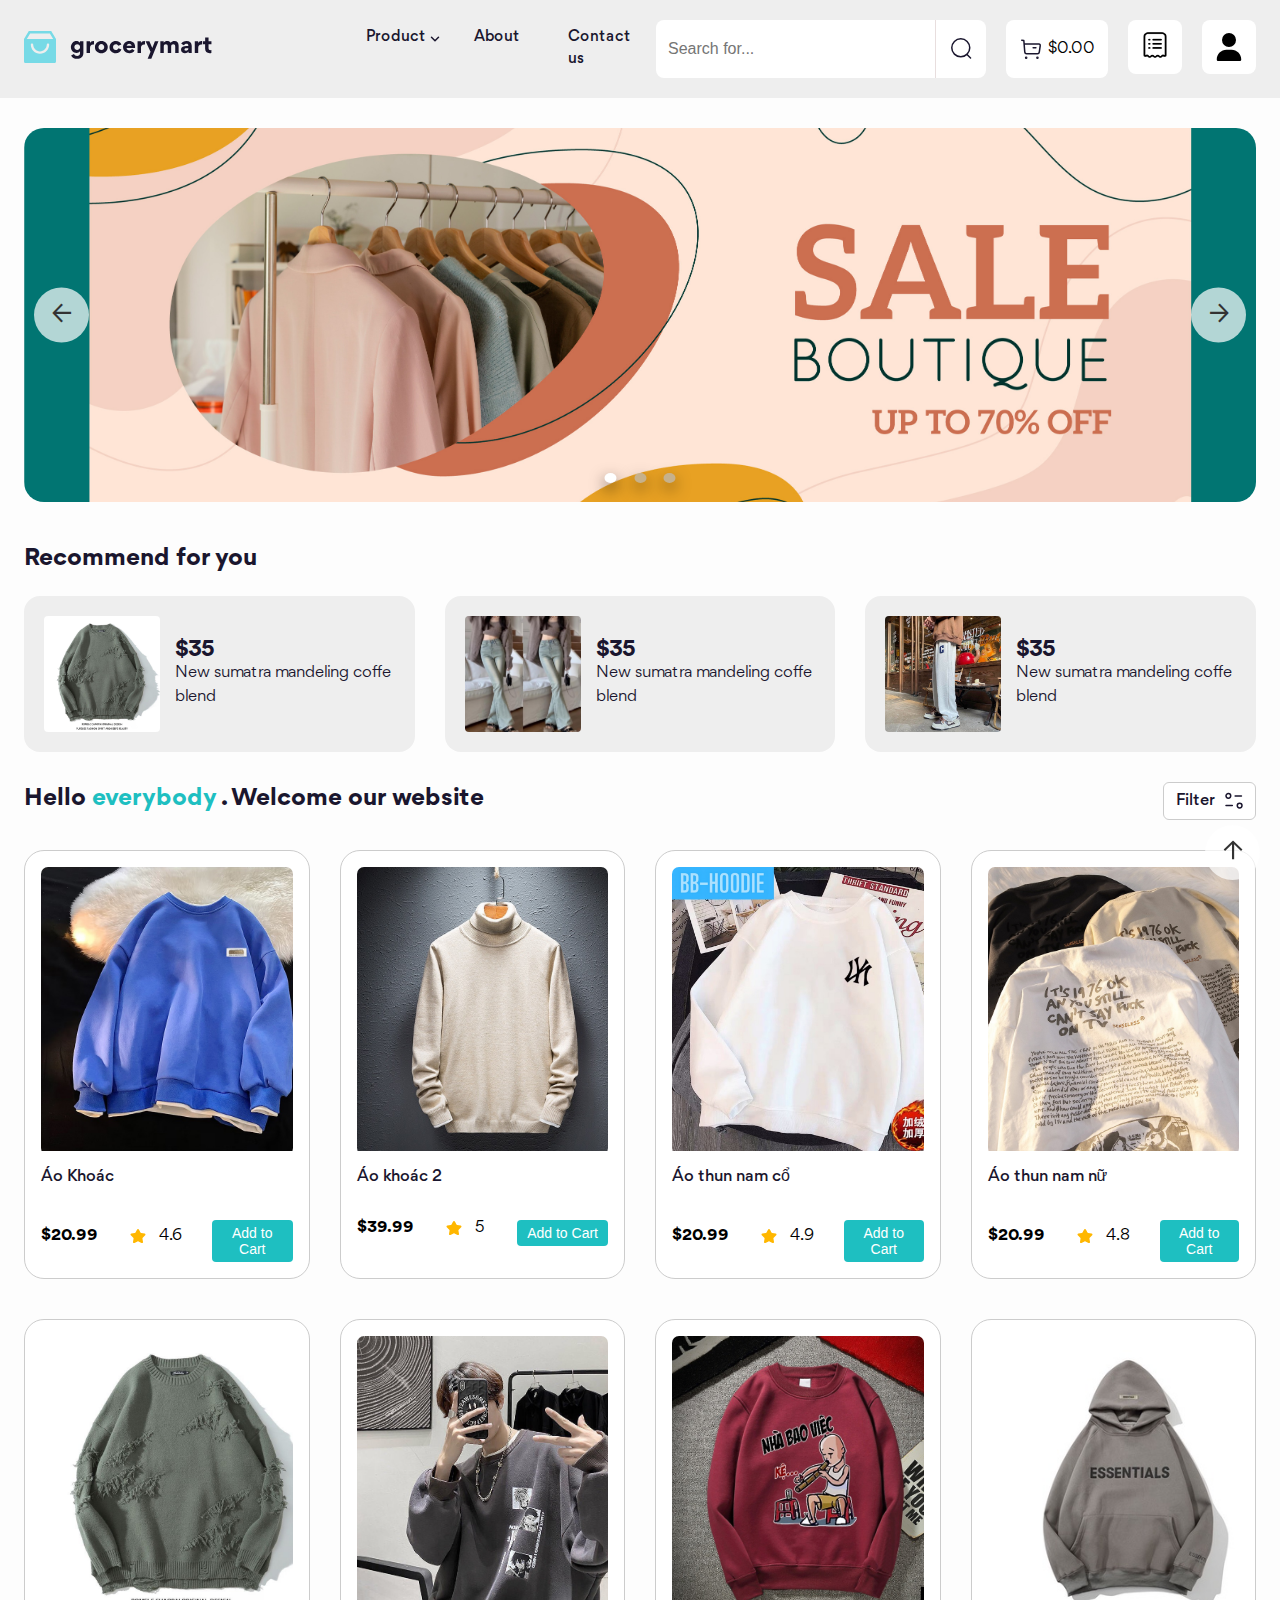
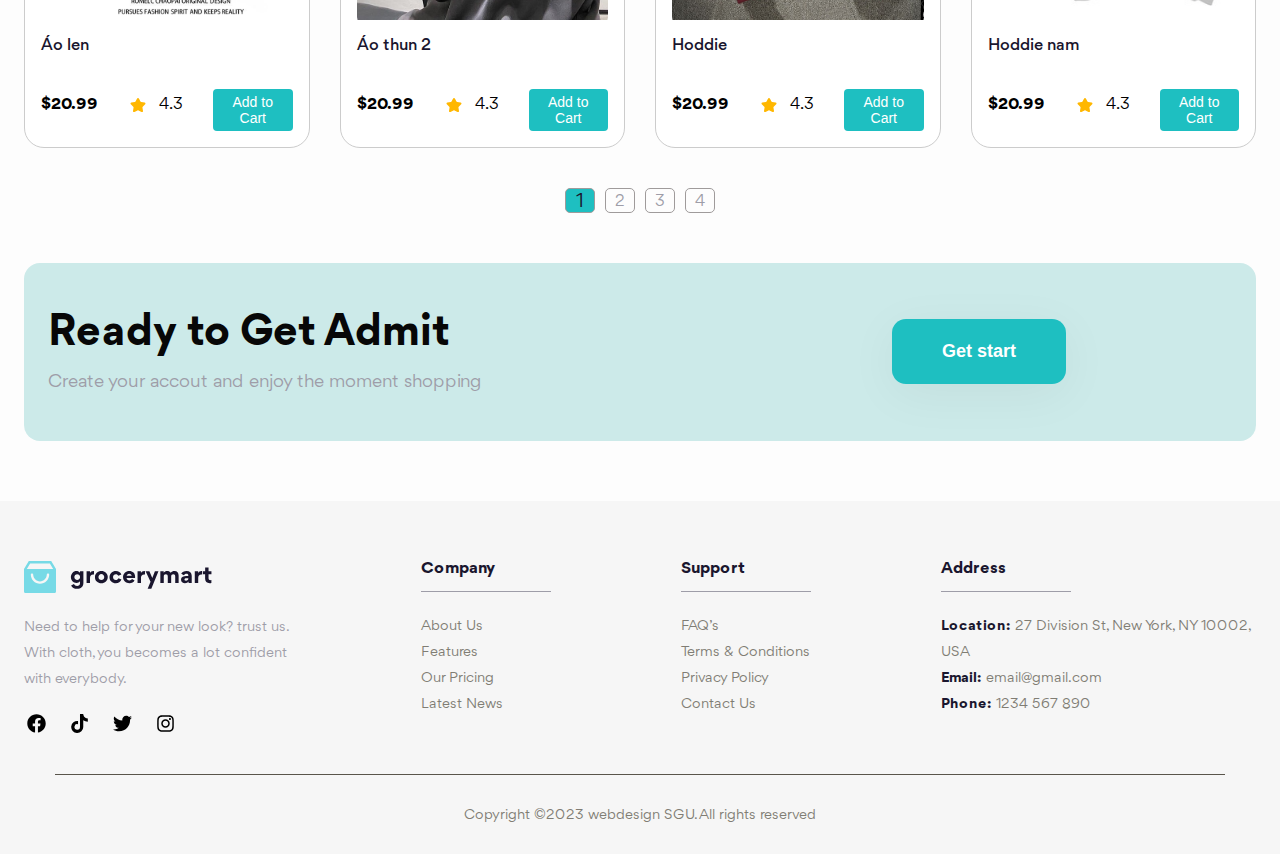
<file: index.html>
<!DOCTYPE html>
<html lang="en">

<head>
    <meta charset="UTF-8" />
    <meta name="viewport" content="width=device-width, initial-scale=1.0" />
    <title>DoAnWebN11</title>
    <!-- Favicon -->
    <link rel="apple-touch-icon" sizes="76x76" href="./asset/favicon/apple-touch-icon.png" />
    <link rel="icon" type="image/png" sizes="32x32" href="./asset/favicon/favicon-32x32.png" />
    <link rel="icon" type="image/png" sizes="16x16" href="./asset/favicon/favicon-16x16.png" />
    <link rel="manifest" href="./asset/favicon/site.webmanifest" />
    <link rel="mask-icon" href="./asset/favicon/safari-pinned-tab.svg" color="#5bbad5" />
    <meta name="msapplication-TileColor" content="#da532c" />
    <meta name="theme-color" content="#ffffff" />
    <!-- reset CSS -->
    <link rel="stylesheet" href="./asset/css/reset.css" />
    <!-- style CSS -->
    <link rel="stylesheet" href="./asset/css/style.css" />
    <link rel="stylesheet" href="./asset/css/cart.css" />
    <link rel="stylesheet" href="./asset/css/responsive.css">
    <!-- Font -->
    <link rel="stylesheet" href="./asset/font/stylesheet.css" />
</head> 

<body>
    <header class="header">
        <div class="container">
            <svg xmlns="http://www.w3.org/2000/svg" height="1em" viewBox="0 0 448 512" class="bar hide-on-desktop">
                <path fill="currentColor"
                    d="M0 96C0 78.3 14.3 64 32 64H416c17.7 0 32 14.3 32 32s-14.3 32-32 32H32C14.3 128 0 113.7 0 96zM0 256c0-17.7 14.3-32 32-32H416c17.7 0 32 14.3 32 32s-14.3 32-32 32H32c-17.7 0-32-14.3-32-32zM448 416c0 17.7-14.3 32-32 32H32c-17.7 0-32-14.3-32-32s14.3-32 32-32H416c17.7 0 32 14.3 32 32z" />
            </svg>
            <a href="#"><img src="./asset/img/header-logo.svg" alt="" class="logo hide-on-tablet" /></a>
            <nav class="nav">
                <ul>
                    <li class="header-product">
                        <a href="#!">Product</a>
                        <img src="./asset/img/header-arrown.svg" alt="" class="arrown" />
                        <ul class="sub-menu">
                            <li>
                                <a href="#recommend" class="btn-sweater">Sweater</a>
                            </li>
                            <li>
                                <a href="#recommend" class="btn-pants">Pants</a>
                            </li>
                            <li>
                                <a href="#recommend" class="btn-shoe">Shoe</a>
                            </li>
                        </ul>
                    </li>
                    <li id="aboutLink">
                        <a href="#!">About</a>
                    </li>
                    <li>
                        <a href="#footer">Contact us</a>
                    </li>
                </ul>
            </nav>
            <div class="last-icon">
                <input type="text" name="" id="" placeholder="Search for..." class="search-field hide-on-mobile"
                    spellcheck="false" />
                <svg xmlns="" height="1em" viewBox="0 0 512 512" class="icon-delete hidden hide-on-mobile">
                    <path fill="currentColor"
                        d="M256 512A256 256 0 1 0 256 0a256 256 0 1 0 0 512zM175 175c9.4-9.4 24.6-9.4 33.9 0l47 47 47-47c9.4-9.4 24.6-9.4 33.9 0s9.4 24.6 0 33.9l-47 47 47 47c9.4 9.4 9.4 24.6 0 33.9s-24.6 9.4-33.9 0l-47-47-47 47c-9.4 9.4-24.6 9.4-33.9 0s-9.4-24.6 0-33.9l47-47-47-47c-9.4-9.4-9.4-24.6 0-33.9z">
                    </path>
                </svg>
                <button class="btn-search hide-on-mobile">
                    <img src="./asset/img/header-search.svg" alt="" class="search-icon" />
                </button>
                <div class="buy-cart hide-on-mobile">
                    <img src="./asset/img/header-buy.svg" alt="" />
                    <span class="price price-buy-cart">$0.00</span>
                    <div class="list-preview">
                        <p class="no-product">No product in your cart</p>
                        <div class="have-product hidden">
                            <div class="row-1">
                                <p class="you-have">You have 0 item </p>
                                <a href="./cart.html" class="see-all">See all</a>
                            </div>
                            <div class="row-2">
                                <!-- <div class="block-each-preview">
                                        <img src="./asset/img/product-sweater/sweater-102.jpg" alt="" class="img-preview">
                                        <h2 class="title">Sweater 1874A</h2>
                                        <span class="price">$100</span>
                                        <span class="quatity">x 5</span>
                                    </div>
                                    <div class="block-each-preview">
                                        <img src="./asset/img/product-sweater/sweater-102.jpg" alt="" class="img-preview">
                                        <h2 class="title">Sweater 1874A</h2>
                                        <span class="price">$100</span>
                                        <span class="quatity">x 5</span>
                                    </div>
                                    <div class="block-each-preview">
                                        <img src="./asset/img/product-sweater/sweater-102.jpg" alt="" class="img-preview">
                                        <h2 class="title">Sweater 1874A</h2>
                                        <span class="price">$100</span>
                                        <span class="quatity">x 5</span>
                                    </div> -->
                            </div>
                            <div class="separate"></div>
                            <div class="row-3 row">
                                <p class="subtotal">Subtotal: </p>
                                <span class="price price-subtotal">$0.00</span>
                            </div>
                            <div class="row-4 row">
                                <p class="shipping">Shipping: </p>
                                <span class="price price-shipping">$0.00</span>
                            </div>
                            <div class="row-5 row">
                                <p class="total-price">Total price: </p>
                                <span class="price" id="price-total">$0.00</span>
                            </div>
                            <div class="separate"></div>
                            <button id="checkout-button" class="checkout-button"><a href="./cart.html">Check Out
                                    All</a></button>
                        </div>
                    </div>
                </div>
                <div class="history  hide-on-mobile">
                    <img src="./asset/img/header-list-order.png" alt="" class="icon-list-order">
                </div>
                <div class="iconUser">
                    <!-- <img src="./asset/img/header-user.svg" alt="" class="icon-user"> -->
                </div>
            </div>
        </div>
    </header>
    <header class="header-mobile hide-on-desktop">
        <div class="menu-overlay"></div>
        <div class="menu-content">
            <div class="container">
                <a href="#"><img src="./asset/img/header-logo.svg" alt="" class="logo hide-on-mobile" /></a>
                <div class="group-cart hide-on-tablet">
                    <a href="./cart.html"><img src="./asset/img/header-buy.svg" alt="" class="buy-cart" /></a>
                    <span class="cart-text"><a href="./cart.html">cart</a></span>
                    <span class="cart-quantity"></span>
                </div>
                <div class="group-history hide-on-tablet">
                    <img src="./asset/img/header-list-order.png" alt="" class="icon-list-order">
                    <span class="cart-text">ordered</span>
                </div>
                <nav class="nav">
                    <ul>
                        <li>
                            <a href="#hello" class="btn-sweater">Sweater</a>
                        </li>
                        <li>
                            <a href="#hello" class="btn-pants">Pants</a>
                        </li>
                        <li>
                            <a href="#!">Shoe</a>
                        </li>
                        <li id="aboutLinkmobile">
                            <a href="#!">About</a>
                        </li>
                        <li>
                            <a href="#footer">Contact us</a>
                        </li>
                    </ul>
                </nav>
            </div>
        </div>
    </header>
    <main id="main" class="main">
        <div class="container">
            <div class="group-search hide-on-desktop hide-on-tablet">
                <input type="text" name="" id="" placeholder="Search for..." class="search-field search-field-mb"
                    spellcheck="false" />
                <svg xmlns="" height="1em" viewBox="0 0 512 512" class="icon-delete-mb hidden">
                    <path fill="currentColor"
                        d="M256 512A256 256 0 1 0 256 0a256 256 0 1 0 0 512zM175 175c9.4-9.4 24.6-9.4 33.9 0l47 47 47-47c9.4-9.4 24.6-9.4 33.9 0s9.4 24.6 0 33.9l-47 47 47 47c9.4 9.4 9.4 24.6 0 33.9s-24.6 9.4-33.9 0l-47-47-47 47c-9.4 9.4-24.6 9.4-33.9 0s-9.4-24.6 0-33.9l47-47-47-47c-9.4-9.4-9.4-24.6 0-33.9z">
                    </path>
                </svg>
                <button class="btn-search btn-search-Mb">
                    <img src="./asset/img/header-search.svg" alt="" class="search-icon" />
                </button>
            </div>
            <div class="slider">
                <div class="slide">
                    <img src="./asset/img/header-img-huge-1.jpg" alt="" class="img-huge" />
                </div>
                <div class="slide">
                    <img src="./asset/img/header-img-huge-2.jpg" alt="" class="img-huge" />
                </div>
                <div class="slide">
                    <img src="./asset/img/header-img-huge-3.jpg" alt="" class="img-huge" />
                </div>
                <button class="btn-left hide-on-mobile">&larr;</button>
                <button class="btn-right hide-on-mobile">&rarr;</button>
                <div class="dots"></div>
            </div>
            <!-- recommend -->
            <div class="recommend" id="recommend">
                <h3 class="title">Recommend for you</h3>
                <div class="row">
                    <div class="recommend-product">
                        <img src="./asset/img/product-sweater/sweater-105.jpg" alt="" class="img-product" />
                        <div class="recommed-product-right">
                            <span class="price">$35</span>
                            <p class="desc">
                                New sumatra mandeling coffe blend
                            </p>
                        </div>
                    </div>
                    <div class="recommend-product">
                        <img src="./asset/img/product-pants/pants-201.jpg" alt="" class="img-product" />
                        <div class="recommed-product-right">
                            <span class="price">$35</span>
                            <p class="desc">
                                New sumatra mandeling coffe blend
                            </p>
                        </div>
                    </div>
                    <div class="recommend-product">
                        <img src="./asset/img/product-pants/pants-203.jpg" alt="" class="img-product" />
                        <div class="recommed-product-right">
                            <span class="price">$35</span>
                            <p class="desc">
                                New sumatra mandeling coffe blend
                            </p>
                        </div>
                    </div>
                </div>
            </div>
            <!-- hello and filter -->
            <div class="row hello-filter" id="hello">
                <p class="hello">Hello <span class="hello-name">everybody</span> . Welcome our website</p>
                <div class="filter-toggle">
                    <span class="filter-text">Filter</span>
                    <img src="./asset/img/main-filter.svg" alt="" class="icon-filter" />
                </div>
                <form action="" class="form-filter">
                    <h3 class="title-filter">Filter</h3>
                    <div class="row-filer">
                        <div class="group-form">
                            <div class="form-item">
                                <label for="type">Type</label>
                                <select name="type" id="type">
                                    <option value="">---</option>
                                    <option value="sweater">sweater</option>
                                    <option value="pants">pants</option>
                                    <option value="shoe">shoe</option>
                                </select>
                            </div>
                            <div class="form-item">
                                <label for="color">Color</label>
                                <select name="color" id="color">
                                    <option value="">---</option>
                                    <option value="white">white</option>
                                    <option value="black">black</option>
                                    <option value="grey">grey</option>
                                    <option value="blue">blue</option>
                                    <option value="brown">brown</option>
                                </select>
                            </div>
                        </div>
                        <div class="form-item">
                            <label for="name">Name</label>
                            <input type="text" id="name" placeholder="Search name product">
                            <svg xmlns="" height="1em" viewBox="0 0 512 512" class="icon-delete-advance hidden">
                                <path fill="currentColor"
                                    d="M256 512A256 256 0 1 0 256 0a256 256 0 1 0 0 512zM175 175c9.4-9.4 24.6-9.4 33.9 0l47 47 47-47c9.4-9.4 24.6-9.4 33.9 0s9.4 24.6 0 33.9l-47 47 47 47c9.4 9.4 9.4 24.6 0 33.9s-24.6 9.4-33.9 0l-47-47-47 47c-9.4 9.4-24.6 9.4-33.9 0s-9.4-24.6 0-33.9l47-47-47-47c-9.4-9.4-9.4-24.6 0-33.9z">
                                </path>
                            </svg>
                        </div>
                        <div class="group-form">
                            <div class="form-item">
                                <label for="min">Min Price</label>
                                <input type="number" name="" id="min">

                            </div>
                            <div class="form-item">
                                <label for="max">Max Price</label>
                                <input type="number" name="" id="max">
                            </div>
                        </div>
                    </div>
                    <div class="group-btn">
                        <button class="btn-cancel">Cancel</button>
                        <button class="btn-show-result">Show Result</button>
                    </div>
                </form>
            </div>

            <!-- display product -->
            <div class="list-show-product">
                <!-- <section class="cart">
                    <div class="wrap-img-cart">
                        <img src="./asset/img/product-pants/pants-201.jpg" alt="" class="img-cart" />
                    </div>
                    <h3 class="title">Coffee Beans-Express and nice</h3>
                    <span class="brand">Lavazza</span>
                    <div class="row">
                        <span class="price">$47.00</span>
                        <div class="row-price-star">
                            <img src="./asset/img/main-star.svg" alt="" class="star" />
                            <span class="star-num">4.3</span>
                        </div>
                        <button class="add-to-cart-button">
                            Add to Cart
                        </button>
                    </div>
                </section> -->
            </div>
            <div class="pagnigation">
                <ul class="pagnigation-ul">
                </ul>
            </div>
            <p class="no-product-search hidden">// No product for search</p>
            <!-- create account -->
            <div class="create-acc">
                <div class="container">
                    <div class="left">
                        <h3 class="title">Ready to Get Admit</h3>
                        <p class="desc">
                            Create your accout and enjoy the moment shopping
                        </p>
                    </div>
                    <button class="btn">Get start</button>
                </div>
            </div>
        </div>
        <!-- <div id="product-list"></div> -->
    </main>
    <footer class="footer" id="footer">
        <div class="container">
            <div class="row">
                <!-- column-1 -->
                <div class="column">
                    <img src="./asset/img/header-logo.svg" alt="grocerymart" class="logo" />
                    <p class="desc">
                        Need to help for your new look? trust us. With
                        cloth, you becomes a lot confident with everybody.
                    </p>
                    <div class="list-icon">
                        <img class="icon" src="./asset/img/facebook.svg" alt="" />

                        <img class="icon" src="./asset/img/tiktok.svg" alt="" />

                        <img class="icon" src="./asset/img/twitter.svg" alt="" />

                        <img class="icon" src="./asset/img/instagram.svg" alt="" />
                    </div>
                </div>
                <!-- column-2 -->
                <div class="column">
                    <h3 class="title">Company</h3>
                    <div class="separate"></div>
                    <ul class="list-info">
                        <li>
                            <a href="#!">About Us</a>
                        </li>
                        <li>
                            <a href="#!">Features</a>
                        </li>
                        <li>
                            <a href="#!">Our Pricing</a>
                        </li>
                        <li>
                            <a href="#!">Latest News</a>
                        </li>
                    </ul>
                </div>
                <!-- column-3 -->
                <div class="column">
                    <h3 class="title">Support</h3>
                    <div class="separate"></div>
                    <ul class="list-info">
                        <li>
                            <a href="#!">FAQ’s</a>
                        </li>
                        <li>
                            <a href="#!">Terms & Conditions</a>
                        </li>
                        <li>
                            <a href="#!">Privacy Policy</a>
                        </li>
                        <li>
                            <a href="#!">Contact Us</a>
                        </li>
                    </ul>
                </div>
                <!-- column-4 -->
                <div class="column">
                    <h3 class="title">Address</h3>
                    <div class="separate"></div>
                    <ul class="list-info">
                        <li>
                            <a href="#!"><strong>Location:</strong> 27 Division St,
                                New York, NY 10002, USA</a>
                        </li>
                        <li>
                            <a href="mailto:email@gmail.com"><strong>Email:</strong> email@gmail.com</a>
                        </li>
                        <li>
                            <a href="tel:1234567890"><strong>Phone:</strong> 1234 567
                                890</a>
                        </li>
                    </ul>
                </div>
            </div>
            <div class="separate-last"></div>
            <p class="desc-last">
                Copyright ©2023 webdesign SGU. All rights reserved
            </p>
        </div>
    </footer>
    <button class="backToTop">&uarr;</button>
    <!-- Login Tab -->
    <div class="loginBackground">
        <div class="loginBlock">
            <div class="closeLoginBlock"><img src="./asset/img/bx-x.svg"></div>
            <div class="loginLogo"><img src="./asset/img/header-logo.svg"></div>
            <div class="loginError"></div>
            <div class="tab-form">
                <!-- 2 cái nút để di chuyển qua lại đăng nhập, đăng kí -->
                <div class="tabs">
                    <div class="tab-item active">
                        Đăng nhập
                    </div>
                    <div class="tab-item">
                        Đăng kí
                    </div>
                    <div class="line"></div>
                </div>

                <!-- Tab content -->
                <div class="tab-content">
                    <form action="" method="POST" class="form" id="form-1">
                        <div class="tab-pane active">
                            <div class="form-group">
                                <label for="email1" class="form-label">Email</label>
                                <div class="div">
                                    <input id="email1" name="email" type="text" placeholder="VD: email@domain.com"
                                        class="form-control">
                                </div>
                                <span class="form-message"></span>
                            </div>

                            <div class="form-group">
                                <label for="password1" class="form-label">Mật khẩu</label>
                                <div class="div">
                                    <input id="password1" name="password" type="password" placeholder="Nhập mật khẩu"
                                        class="form-control">
                                    <img class="password1" src="./asset/img/hide.png">
                                </div>
                                <span class="form-message"></span>
                            </div>

                            <button class="form-submit">Đăng nhập</button>
                        </div>
                    </form>
                    <form action="" method="POST" class="form" id="form-2">
                        <div class="tab-pane">
                            <div class="form-group">
                                <label for="email2" class="form-label">Email</label>
                                <div class="div">
                                    <input id="email2" name="email" type="text" placeholder="VD: email@domain.com"
                                        class="form-control">
                                </div>
                                <span class="form-message"></span>
                            </div>
                            <div class="form-group">
                                <label for="name" class="form-label">Name</label>
                                <div class="div">
                                    <input id="name" name="name" type="text" placeholder="VD: Nguyễn Văn A"
                                        class="form-control">
                                </div>
                                <span class="form-message"></span>
                            </div>
                            <div class="form-group">
                                <label for="password2" class="form-label">Mật khẩu</label>
                                <div class="div">
                                    <input id="password2" name="password" type="password" placeholder="Nhập mật khẩu"
                                        class="form-control">
                                    <img class="password2" src="./asset/img/hide.png">
                                </div>
                                <span class="form-message"></span>
                            </div>

                            <div class="form-group">
                                <label for="password_confirmation" class="form-label">Nhập lại mật khẩu</label>
                                <div class="div">
                                    <input id="password_confirmation" name="password_confirmation"
                                        placeholder="Nhập lại mật khẩu" type="password" class="form-control">
                                    <img class="password_confirmation" src="./asset/img/hide.png">
                                </div>
                                <span class="form-message"></span>
                            </div>

                            <button class="form-submit">Đăng ký</button>
                        </div>
                    </form>
                </div>
            </div>
        </div>
    </div>
    <!-- History order -->
    <div id="historyOrder" class="historyOrder">
        
    </div>

     <!-- Popup hỗ trợ -->
        <div id="supportPopup" class="popup" style="visibility: visible; animation-name: backgroundeffect1;"> 
            <div class="popup-content"  >
                <div class="close" id="closeSupportPopup"><img src="./asset/img/bx-x.svg" alt=""></div>
                    <!-- Thêm nội dung chi tiết của trang hỗ trợ -->
                    <div id="supportContent">

                    </div>
            </div>             
        </div>
        
    </div>
    <script src="./asset/js/script.js"></script>
    <!-- <script src="./asset/js/cartt.js"></script> -->
    <script src="./asset/js/form.js"></script>
    <script src="./asset/js/details.js"></script>
    <script src="./asset/js/responsive.js"></script>
    <script src="./asset/js/PupopAbout.js"></script>
</body>

</html>
</file>
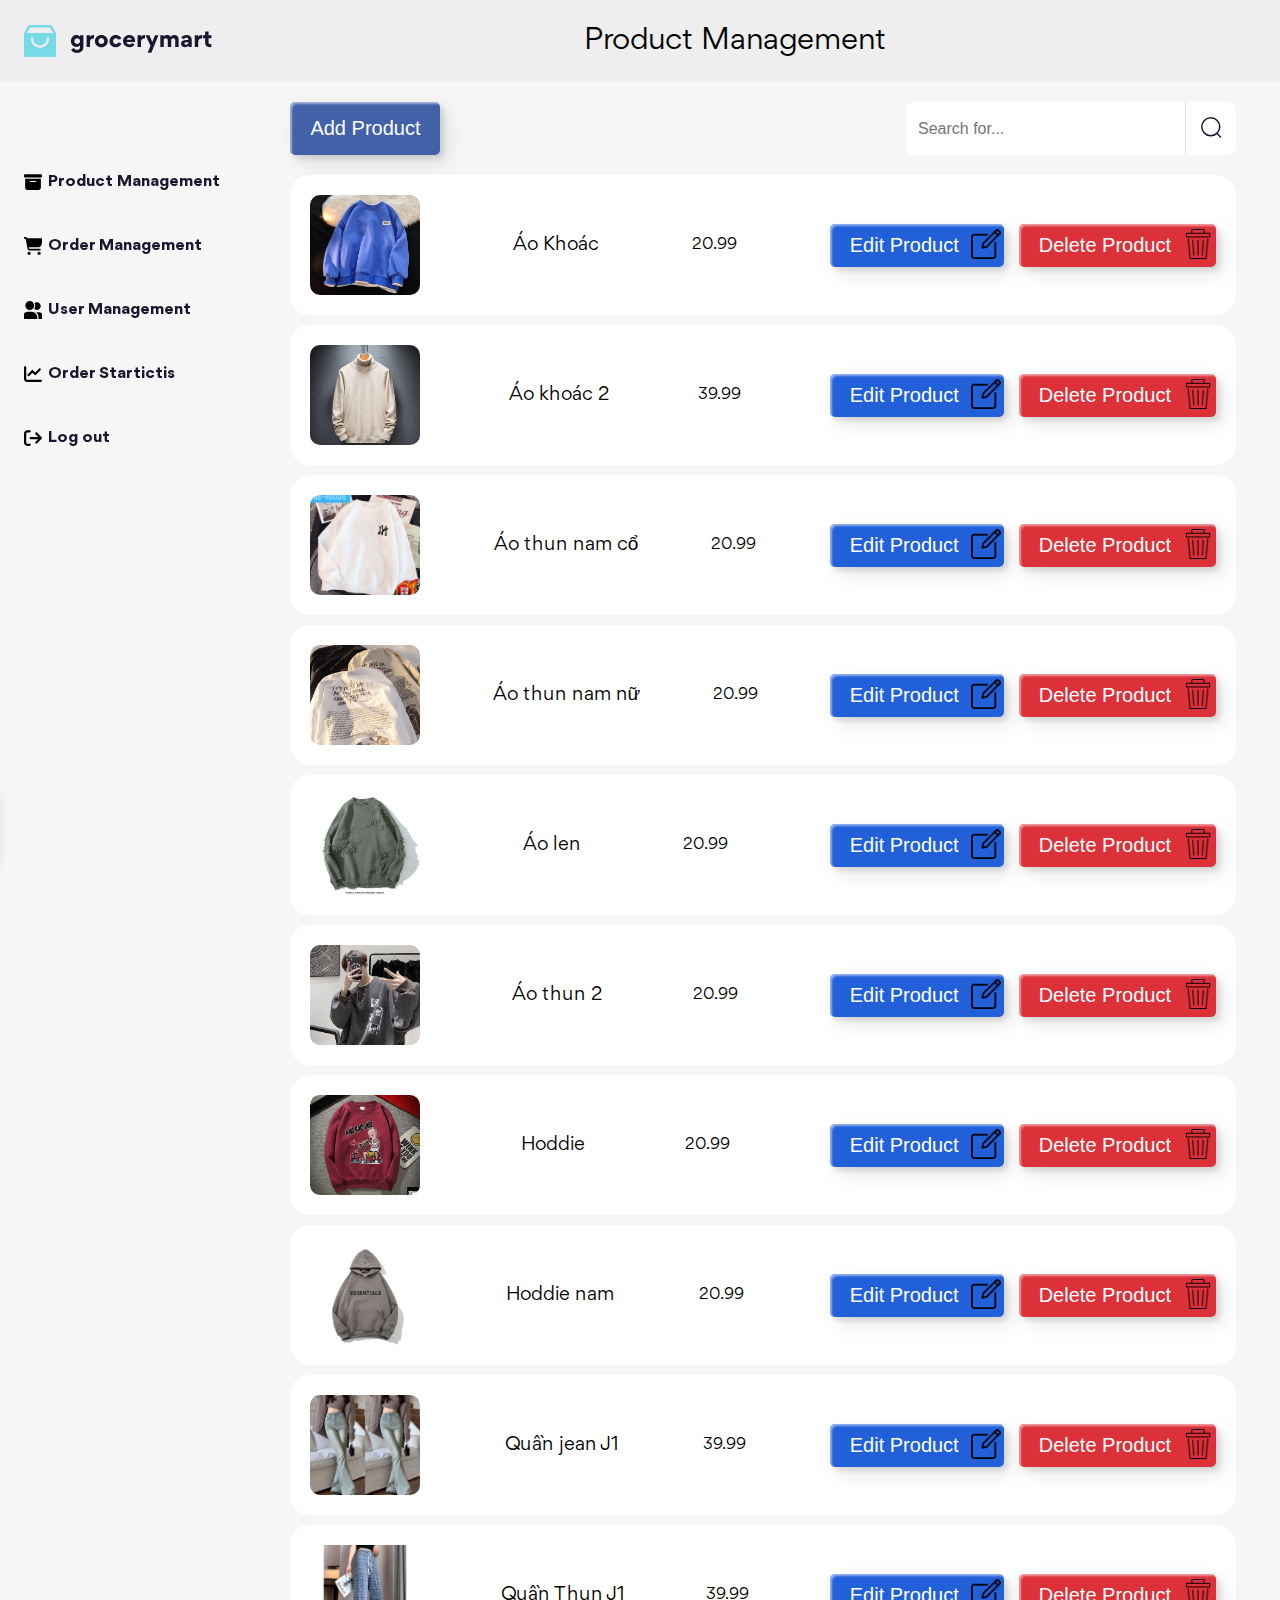
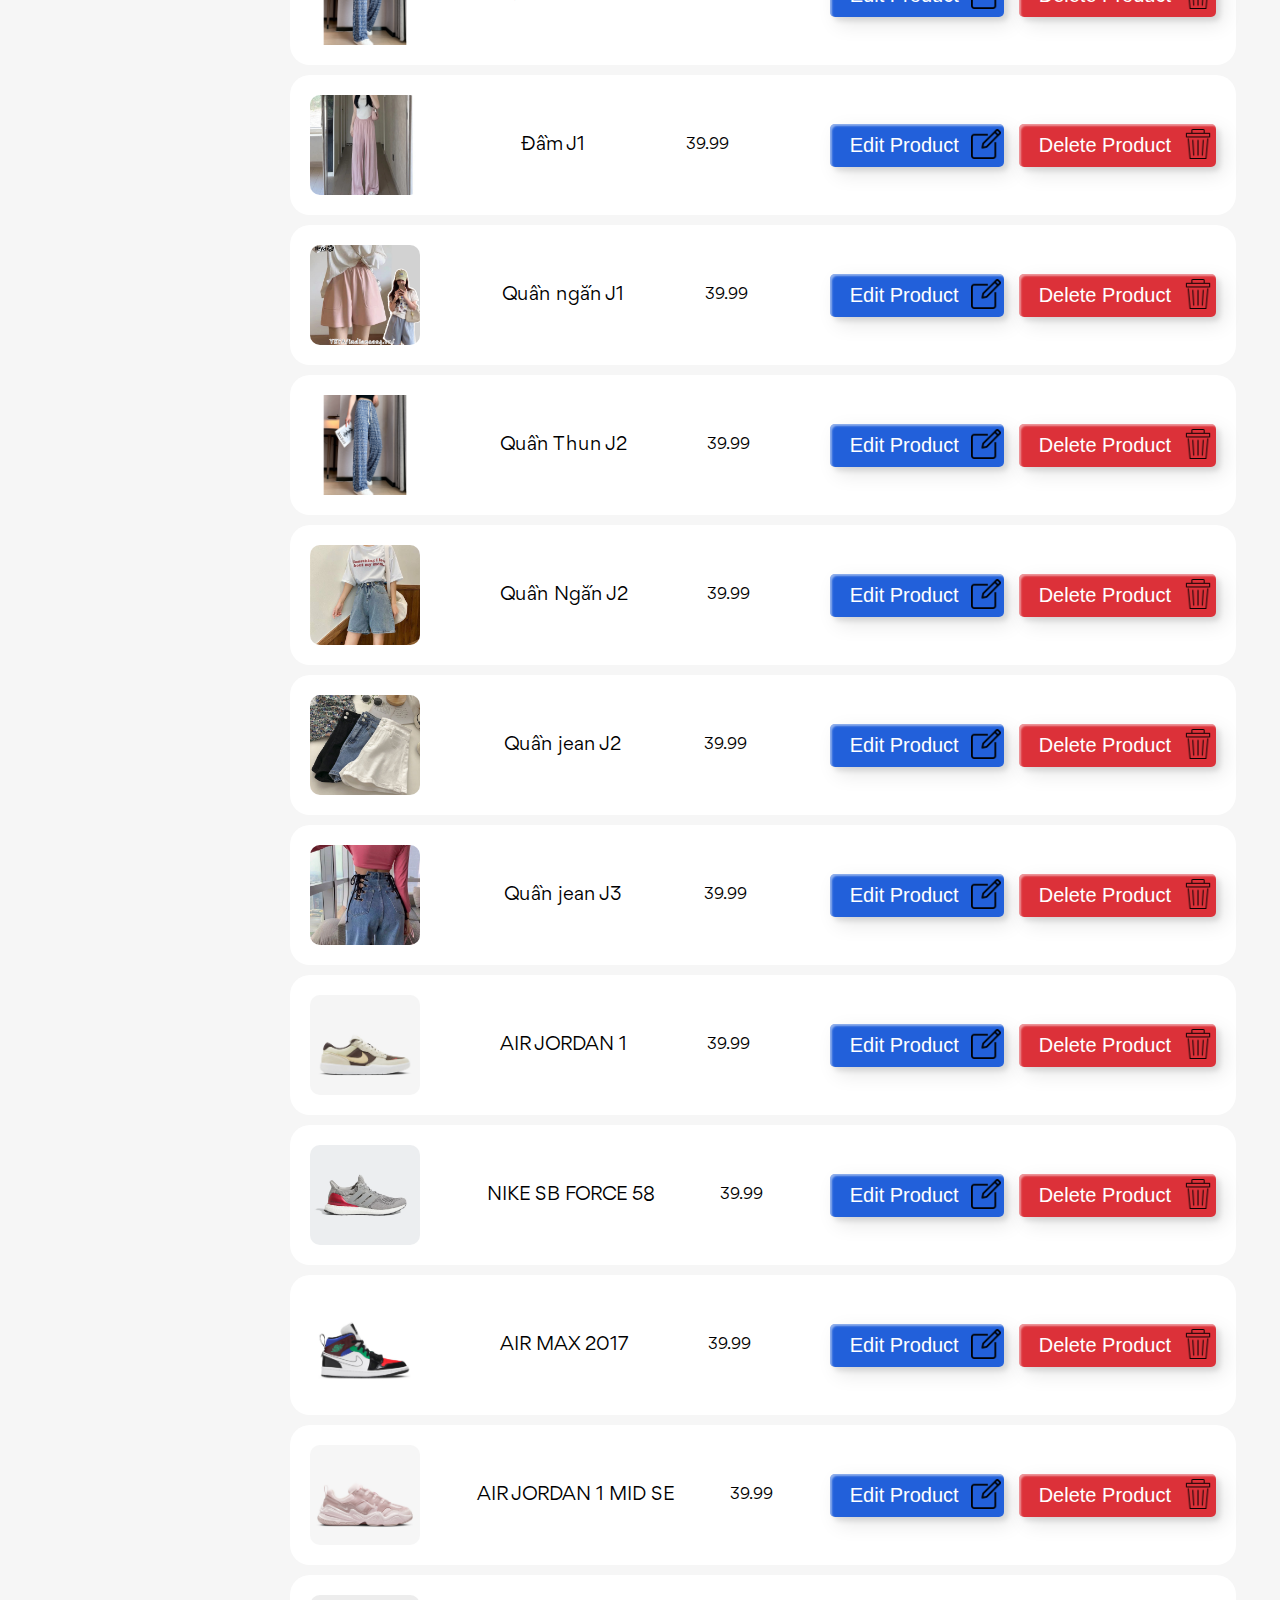
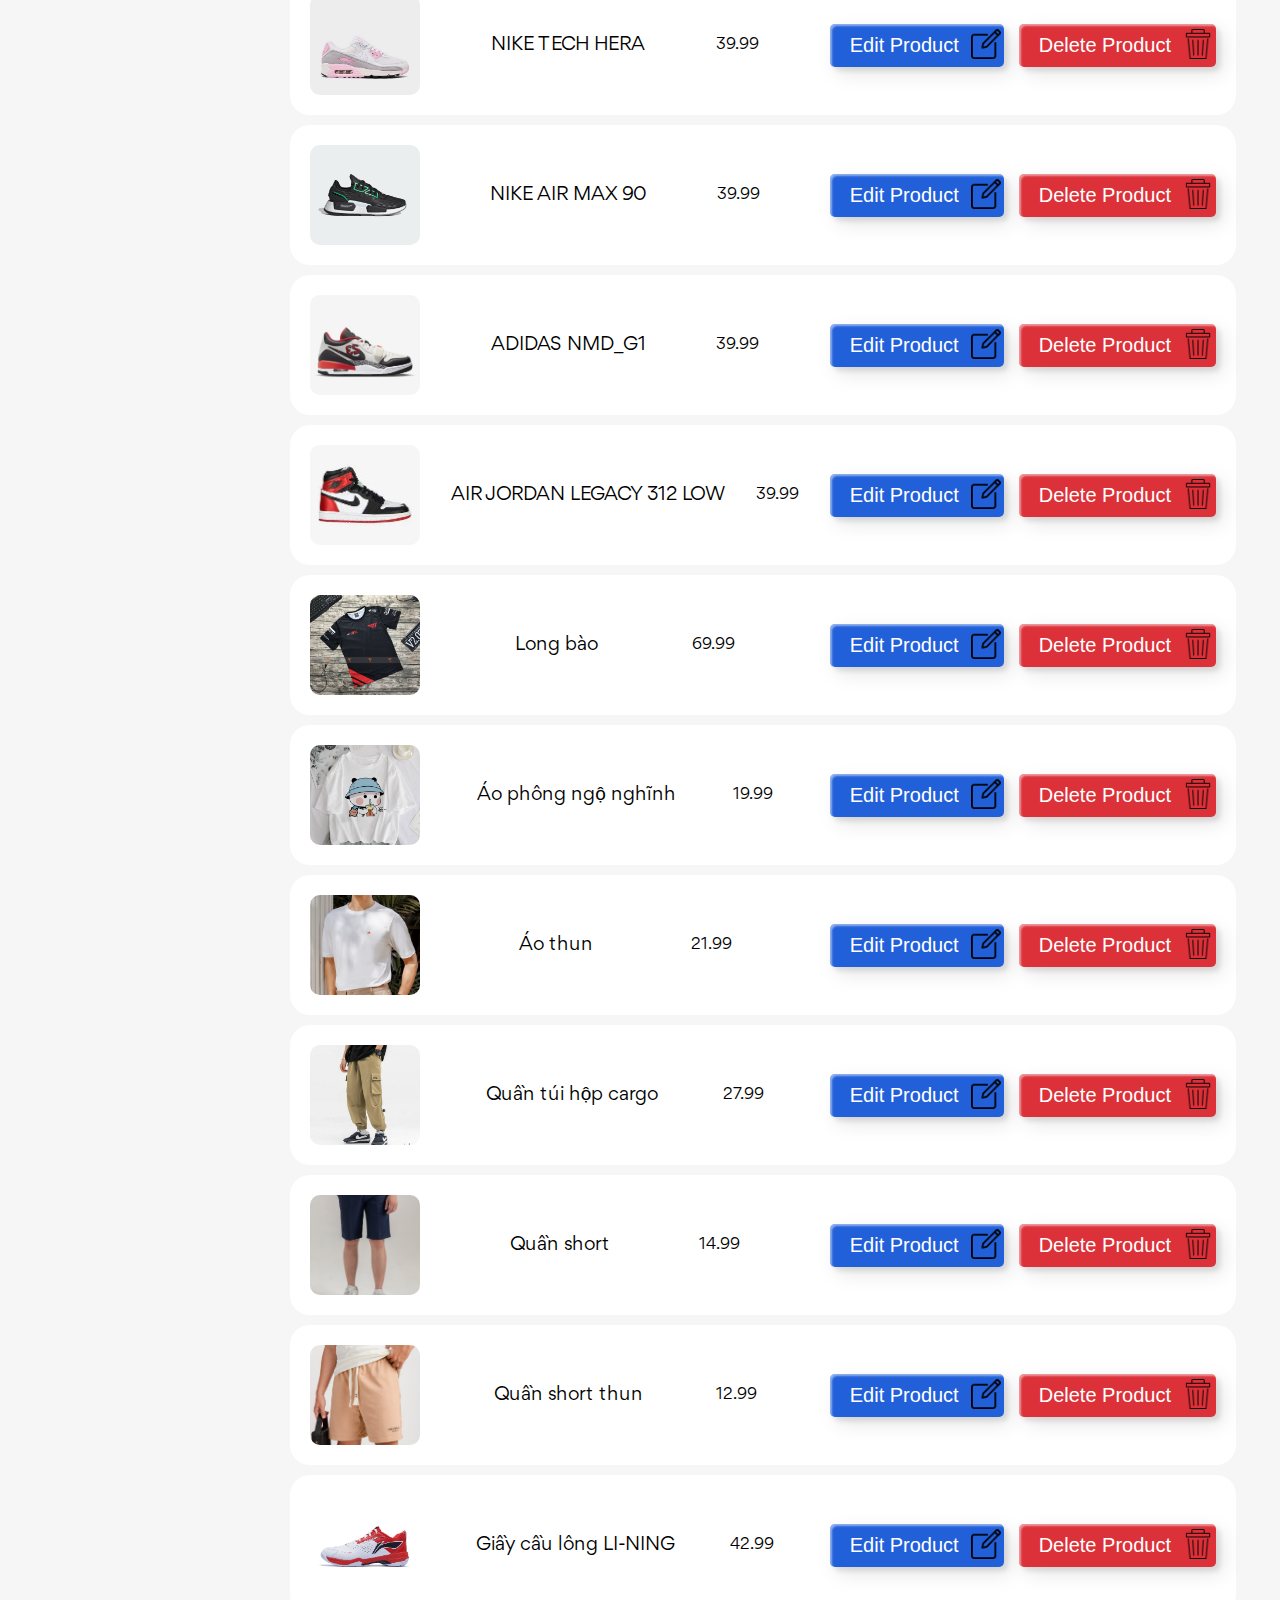
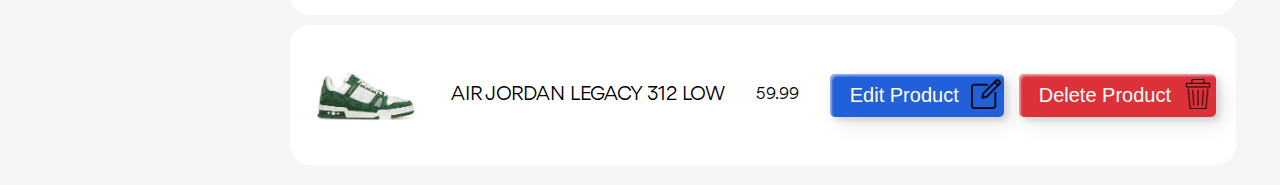
<file: admin.html>
<!DOCTYPE html>
<html lang="en">

<head>
    <meta charset="UTF-8" />
    <meta name="viewport" content="width=device-width, initial-scale=1.0" />
    <title>DoAnWebN11</title>
    <!-- Favicon -->
    <link rel="apple-touch-icon" sizes="76x76" href="./asset/favicon/apple-touch-icon.png" />
    <link rel="icon" type="image/png" sizes="32x32" href="./asset/favicon/favicon-32x32.png" />
    <link rel="icon" type="image/png" sizes="16x16" href="./asset/favicon/favicon-16x16.png" />
    <link rel="manifest" href="./asset/favicon/site.webmanifest" />
    <link rel="mask-icon" href="./asset/favicon/safari-pinned-tab.svg" color="#5bbad5" />
    <meta name="msapplication-TileColor" content="#da532c" />
    <meta name="theme-color" content="#ffffff" />
    <!-- reset CSS -->
    <link rel="stylesheet" href="./asset/css/reset.css" />
    <!-- style CSS -->
    <link rel="stylesheet" href="./asset/css/admin.css" />
    <!-- Font -->
    <link rel="stylesheet" href="./asset/font/stylesheet.css" />
</head>

<body>
    <header class="header">
        <div class="container">
                <img src="./asset/img/header-logo.svg" class="logo" alt="" />
            <div class="div-title">
                <!-- render sau -->
            </div>
        </div>
    </header>
    <main class="main">
        <div class="container">
            <nav class="navbar">
                <ul>
                    <li class="productManagement">
                        <img src="./asset/img/admin-box.svg" alt="" class="product-icon icon" />
                        <p>Product Management</p>
                    </li>
                    <li class="orderManagement">
                        <img src="./asset/img/admin-cart.svg" alt="" class="order-icon icon" />
                        <p>Order Management</p>
                    </li>
                    <li class="userManagement">
                        <img src="./asset/img/admin-people.svg" alt="" class="user-icon icon" />
                        <p>User Management</p>
                    </li>
                    <li class="orderStartictis">
                        <img src="./asset/img/admin-chart.svg" alt="" class="order-icon icon" />
                        <p>Order Startictis</p>
                    </li>
                    <li class="logout">
                        <img src="./asset/img/admin-logout-icon.svg" alt="" class="logout-icon icon" />
                        <p>Log out</p>
                    </li>
                </ul>
            </nav>
            <div class="main-content">
                <div class="contain-add-product-search">
                    <!-- <div class="head">
                        <div class="form-input-startics">
                            <form>
                                <div class="start-date-div">
                                    <label for="start_date">From Date:</label>
                                    <input type="date" id="start-date" name="start-date" />
                                </div>

                                <div class="end-date-div">
                                    <label for="end-date">To Date:</label>
                                    <input type="date" id="end-date" name="end-date" />
                                </div>

                                <button class="btn-submit">Submit</button>

                            </form>
                            <button class="btn-sale">Top Sales</button>
                            <button class="btn-customer">Top Customers</button>
                        </div>
                    </div>
                    <div class="body">
                        <table>
                            <thead>
                                <tr>
                                    <th>STT</th>
                                    <th>Email</th>
                                    <th>Image</th>
                                    <th>Name</th>
                                    <th>Quatity</th>    
                                    <th>Price</th>
                                    <th>Order time</th>
                                </tr>
                            </thead>
                            <tbody>
                                <tr>
                                    <td>1</td>
                                    <td>loc@gmail.com</td>
                                    <td><img class="img" src="./asset/img/product-sweater/sweater-101.jpg" alt=""></td>
                                    <td>sweater dep</td>
                                    <td>3</td>
                                    <td>$67</td>
                                    <td>12/10/2032</td>
                                </tr>
                                <tr>
                                    <td>1</td>
                                    <td>loc@gmail.com</td>
                                    <td><img class="img" src="./asset/img/product-sweater/sweater-101.jpg" alt=""></td>
                                    <td>sweater dep</td>
                                    <td>3</td>
                                    <td>$67</td>
                                    <td>12/10/2032</td>
                                </tr>
                            </tbody>
                        </table>
                    </div> -->
                </div>
            </div>
        </div>
    </main>
    <div class="add-edit-product-background-form">
        <div class="add-edit-product-form">
            <div class="head-form">
                <h2 class="title">Product</h2>
                <img src="./asset/img/bx-x.svg" alt="" class="closeImg" />
            </div>
            <form action="" method="post" autocomplete="off" id="add-form">
                <input type="hidden" id="idProduct" value="" />
                <div class="form-group">
                    <label for="nameProduct" class="form-label">Name Product</label>
                    <div class="div">
                        <input type="text" id="nameProduct" name="nameProduct" class="form-input"
                            placeholder="Enter name product" />
                    </div>
                    <p class="form-error"></p>
                </div>
                <div class="form-group">
                    <label for="price" class="form-label">Price</label>
                    <div class="div">
                        <input type="number" id="price" name="price" class="form-input" placeholder="Enter price" />
                    </div>
                    <p class="form-error"></p>
                </div>
                <div class="form-group">
                    <label for="type" class="form-label">Type</label>
                    <div class="div">
                        <select name="type" id="type" class="form-select">
                            <option value="" hidden>Choose type product</option>
                            <option value="sweater">Sweater</option>
                            <option value="pants">Pants</option>
                            <option value="shoe">Shoe</option>
                        </select>
                    </div>
                    <p class="form-error"></p>
                </div>
                <div class="form-group">
                    <label for="linkImage" class="form-label">Link image</label>
                    <div class="div">
                        <input type="text" id="linkImage" name="linkImage" class="form-input"
                            placeholder="Enter link image" />
                    </div>
                    <p class="form-error"></p>
                </div>
                <button class="btn-save">Save</button>
            </form>
        </div>
    </div>
    <div class="toast">
        <div class="toast-content">
            <!-- dau tich (check) -->
            <span class="check">
                <svg xmlns="http://www.w3.org/2000/svg" height="1em" viewBox="0 0 448 512">
                    <path
                        d="M438.6 105.4c12.5 12.5 12.5 32.8 0 45.3l-256 256c-12.5 12.5-32.8 12.5-45.3 0l-128-128c-12.5-12.5-12.5-32.8 0-45.3s32.8-12.5 45.3 0L160 338.7 393.4 105.4c12.5-12.5 32.8-12.5 45.3 0z" />
                </svg>
            </span>

            <div class="message">
                <span class="text text-1">Success</span>
                <span class="text text-2">Your changes has been saved</span>
            </div>
        </div>
        <!-- dau x de tat (xmark) -->
        <span class="close">
            <svg xmlns="http://www.w3.org/2000/svg" height="1em" viewBox="0 0 384 512">
                <path
                    d="M342.6 150.6c12.5-12.5 12.5-32.8 0-45.3s-32.8-12.5-45.3 0L192 210.7 86.6 105.4c-12.5-12.5-32.8-12.5-45.3 0s-12.5 32.8 0 45.3L146.7 256 41.4 361.4c-12.5 12.5-12.5 32.8 0 45.3s32.8 12.5 45.3 0L192 301.3 297.4 406.6c12.5 12.5 32.8 12.5 45.3 0s12.5-32.8 0-45.3L237.3 256 342.6 150.6z" />
            </svg>
        </span>

        <div class="progress"></div>
    </div>
    <script src="./asset/js/admin.js" async></script>
</body>
</html>
</file>
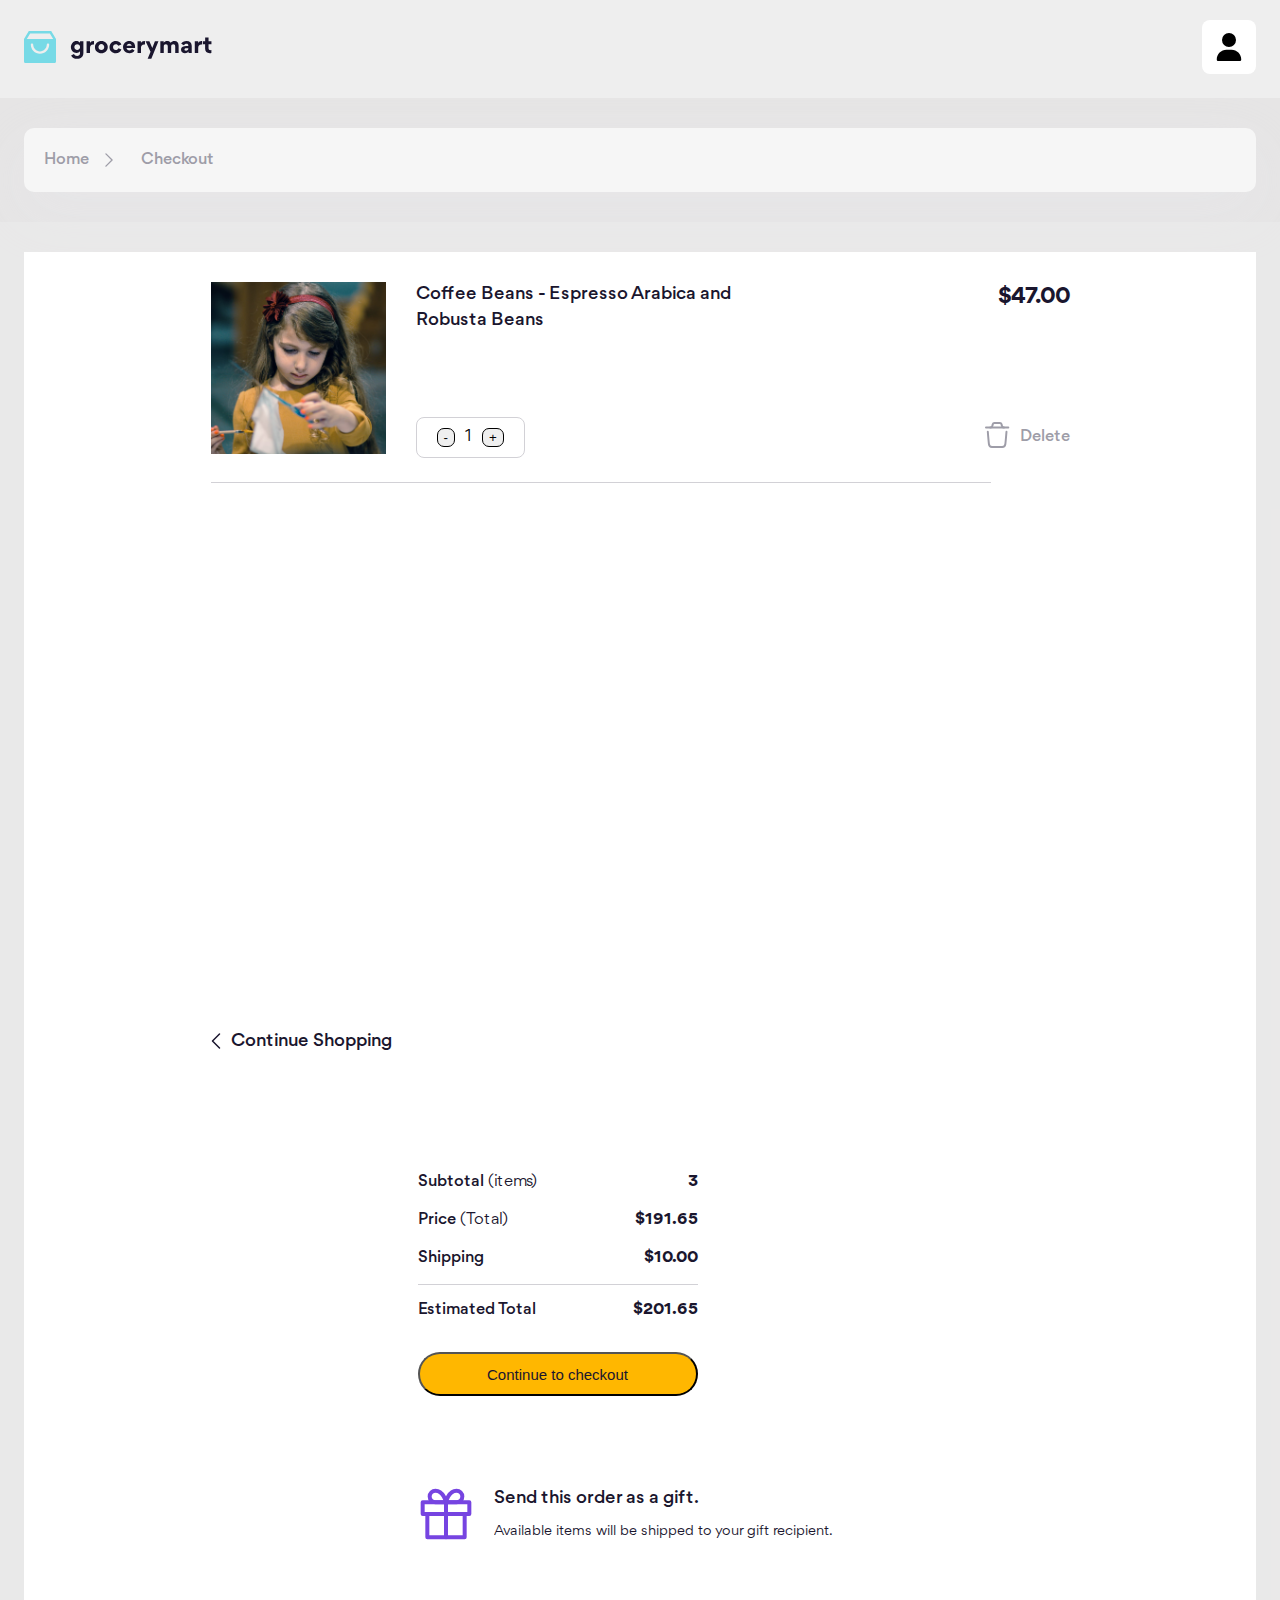
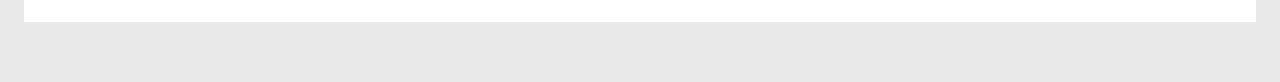
<file: cart.html>
<!DOCTYPE html>
<html style="background-color: rgb(230, 229, 229)" lang="en">
    <head>
        <meta charset="UTF-8" />
        <meta name="viewport" content="width=device-width, initial-scale=1.0" />
        <title>DoAnWebN11</title>
        <link rel="stylesheet" href="./asset/css/style.css" />
        <link rel="stylesheet" href="./asset/css/responsive.css">
        <!-- Favicon -->
        <link
            rel="apple-touch-icon"
            sizes="76x76"
            href="./asset/favicon/apple-touch-icon.png"
        />
        <link
            rel="icon"
            type="image/png"
            sizes="32x32"
            href="./asset/favicon/favicon-32x32.png"
        />
        <link
            rel="icon"
            type="image/png"
            sizes="16x16"
            href="./asset/favicon/favicon-16x16.png"
        />
        <link rel="manifest" href="./asset/favicon/site.webmanifest" />
        <link
            rel="mask-icon"
            href="./asset/favicon/safari-pinned-tab.svg"
            color="#5bbad5"
        />
        <meta name="msapplication-TileColor" content="#da532c" />
        <meta name="theme-color" content="#ffffff" />
        <!-- reset CSS -->
        <link rel="stylesheet" href="./asset/css/reset.css" />
        <!-- style CSS -->
        <!-- <link rel="stylesheet" href="./asset/css/style.css" /> -->
        <link rel="stylesheet" href="./asset/css/cart.css" />
        <link rel="stylesheet" href="./asset/css/responsiveCart.css" />
        <!-- Font -->
        <link rel="stylesheet" href="./asset/font/stylesheet.css" />
    </head>
    <body>
        <header class="header">
            <div class="container">
                <svg
                    xmlns="http://www.w3.org/2000/svg"
                    height="1em"
                    viewBox="0 0 448 512"
                    class="bar hide-on-desktop"
                >
                    <path
                        fill="currentColor"
                        d="M0 96C0 78.3 14.3 64 32 64H416c17.7 0 32 14.3 32 32s-14.3 32-32 32H32C14.3 128 0 113.7 0 96zM0 256c0-17.7 14.3-32 32-32H416c17.7 0 32 14.3 32 32s-14.3 32-32 32H32c-17.7 0-32-14.3-32-32zM448 416c0 17.7-14.3 32-32 32H32c-17.7 0-32-14.3-32-32s14.3-32 32-32H416c17.7 0 32 14.3 32 32z"
                    />
                </svg>
                <a href="#"
                    ><img
                        src="./asset/img/header-logo.svg"
                        alt=""
                        class="logo hide-on-tablet"
                /></a>
                <!-- <nav class="nav">
                    <ul>
                        <li class="header-product">
                            <a href="#!">Product</a>
                            <img
                                src="./asset/img/header-arrown.svg"
                                alt=""
                                class="arrown"
                            />
                            <ul class="sub-menu">
                                <li>
                                    <a href="#recommend" class="btn-sweater"
                                        >Sweater</a
                                    >
                                </li>
                                <li>
                                    <a href="#recommend" class="btn-pants"
                                        >Pants</a
                                    >
                                </li>
                                <li>
                                    <a href="#!">Shoe</a>
                                </li>
                            </ul>
                        </li>
                        <li>
                            <a href="#!">About</a>
                        </li>
                        <li>
                            <a href="#!">Contact us</a>
                        </li>
                    </ul>
                </nav> -->
                <!-- <h1 class="your-cart">Your Cart</h1> -->
                <div class="last-icon">
                    <div class="iconUser">
                        <img src="./asset/img/header-user.svg" alt="" class="icon-user">
                    </div>
                </div>
            </div>
        </header>
        <header class="header-mobile hide-on-desktop">
            <div class="menu-overlay"></div>
            <div class="menu-content">
                <div class="container">
                    <a>
                        <img
                            src="./asset/img/header-logo.svg"
                            alt=""
                            class="logo hide-on-mobile"
                        />
                     </a>
                    <div class="group-cart hide-on-tablet">
                        <a href="./index.html">
                        <img 
                            src="./asset/img/header-buy.svg"
                            alt=""
                            class="buy-cart"
                        />
                    </a>
                        <span class="cart-text">cart</span>
                        <span class="cart-quantity">5</span>
                    </div>
                    <nav class="nav">
                        <ul>
                            <li>
                                <a href="#hello" class="btn-sweater">Sweater</a>
                            </li>
                            <li>
                                <a href="#hello" class="btn-pants">Pants</a>
                            </li>
                            <li>
                                <a href="#!">Shoe</a>
                            </li>
                            <li>
                                <a href="#!">About</a>
                            </li>
                            <li>
                                <a href="#!">Contact us</a>
                            </li>
                        </ul>
                    </nav>
                </div>
            </div>
        </header>

        <!-- Filter -->
        <div class="filter">
            <div class="container">
                <div class="body">
                    <div class="body-filter">
                        <a class="title" href="./index.html">Home</a>
                        <img src="./asset/img/arrow-right.svg" alt="" />
                        <a class="title" href="#!">Checkout</a>
                    </div>
                </div>
            </div>
        </div>

        <main class="main">
            <div class="container">
                <div class="body-main">
                    <!-- left -->
                    <div class="main-left">
                        <div class="main-left__product">
                            <!-- Product 1  -->
                            <div class="main-product">
                                <img
                                    class="image"
                                    src="./asset/img/cart-1.avif"
                                    alt=""
                                />
                                <div class="info-product">
                                    <div class="info-product__title">
                                        <h3 class="heading">
                                            Coffee Beans - Espresso Arabica and
                                            Robusta Beans
                                        </h3>
                                        <div class="price">$47.00</div>
                                    </div>
                                    <div class="info-product__action">
                                        <div class="amount-aciton">
                                            <button class="up-and-down">
                                                -
                                            </button>
                                            <div class="amount">1</div>
                                            <button class="up-and-down">
                                                +
                                            </button>
                                        </div>
                                        <div class="delete-action">
                                            <a
                                                ><img
                                                    src="./asset/img/Delete.svg"
                                                    alt="Delete"
                                            /></a>
                                            <div class="title">Delete</div>
                                        </div>
                                    </div>
                                </div>
                            </div>
                        </div>

                        <div class="continue">
                            <img
                                src="./asset/img/Arrow - Left 2.svg"
                                alt=""
                                class="image-continue"
                            />
                            <a href="./index.html" class="title"
                                >Continue Shopping</a
                            >
                        </div>
                    </div>

                    <!-- right -->
                    <div class="main-sidebar">
                        <div class="main-sidebar__checkout">
                            <div class="show-info">
                                <div class="title">
                                    <strong>Subtotal</strong> (items)
                                </div>
                                <div class="show-number total-quantity">3</div>
                            </div>

                            <div class="show-info">
                                <div class="title">
                                    <strong>Price</strong> (Total)
                                </div>
                                <div class="show-number price-checkout">
                                    $191.65
                                </div>
                            </div>

                            <div class="show-info">
                                <div class="title">
                                    <strong>Shipping</strong>
                                </div>
                                <div class="show-number price-ship">$10.00</div>
                            </div>

                            <div class="show-info total">
                                <div class="title">
                                    <strong>Estimated Total</strong>
                                </div>
                                <div class="show-number total-price-full">
                                    $201.65
                                </div>
                            </div>
                            <button class="action-checkout">
                                <div class="title">Continue to checkout</div>
                            </button>
                        </div>

                        <div class="main-sidebar__gift">
                            <img src="./asset/img/gift.svg" alt="" />
                            <div class="main-sidebar__gift-info">
                                <div class="title">
                                    Send this order as a gift.
                                </div>
                                <div class="desc line-clamp break-all">
                                    Available items will be shipped to your gift
                                    recipient.
                                </div>
                            </div>
                        </div>
                    </div>
                </div>
            </div>
        </main>
    </body>
    <script src="./asset/js/responsive.js"></script>
    <script src="./asset/js/form.js"></script>
    <script src="./asset/js/cartt.js"></script>
</html>
</file>
<file: asset/css/style.css>
*,
::before,
::after {
    box-sizing: border-box;
}

:root {
    --text-color-dark: #1a162e;
    --text-color-light: #9e9da8;
    --btn-color: #ffb700;
    --background-color: #f6f6f6;
    --background-header: #eeeeee;
}

html {
    font-size: 62.5%;
    width: 100%;
    height: 100%;
    scroll-behavior: smooth;
}

body {
    font-size: 1.6rem;
    font-family: "Gordita", sans-serif;
}

/* ========= Common ========= */
.container {
    width: 1340px;
    max-width: calc(100% - 48px);
    margin: 0 auto;
}

.container h1 {
    font-size: 30px;
    height: auto;
}

.hidden {
    display: none;
}

a {
    text-decoration: none;
}

/* ========= Header ========= */

.header {
    background-color: var(--background-header);
    position: sticky;
    top: 0px;
    z-index: 5;
}

.header .container {
    display: flex;
    padding: 20px 0;
    align-items: center;
}

.header .nav {
    margin-left: 144px;
    position: relative;
}

.header ul {
    display: flex;
    gap: 0 32px;
}

.header .sub-menu {
    padding: 12px;
    display: none;
    /* display: block; */
    position: absolute;
    top: 30px;
    background-color: var(--background-header);
}

.header .sub-menu li {
    padding: 4px 8px;
}

.header-product:hover .sub-menu {
    display: block;
}

.header ul li {
    padding: 4px 8px;
}

.header .nav ul li {
    position: relative;
}

.header .nav ul li a::after {
    display: flex;
    content: "";
    position: absolute;
    border-radius: 50%;
    left: 5px;
    bottom: 0px;
    width: 80%;
    height: 2px;
    background-color: #1ebfc1;
    transform: scaleX(0);
    transform-origin: right;
    transition: transform 0.5s;
}

.header .nav ul li:hover > a {
    color: #1ebfc1;
}

.header .nav ul li:hover > a::after {
    transform: scale(1);
    transform-origin: left;
}

.header .nav ul li .arrown {
    position: absolute;
    top: 10px;
    right: -7px;
}

.header ul li a {
    text-decoration: none;
    color: var(--text-color-dark);
    font-family: Gordita;
    font-size: 1.5rem;
    font-weight: 500;
    line-height: 1.46;
}

.header .search-field {
    width: 280px;
    border: none;
    outline: none;
    padding: 0 36px 0 12px;
    font-size: 16px;
    color: var(--text-color-dark);
    border-radius: 8px 0 0 8px;
    border-right: 1px solid #e8dede;
}

.header .btn-search {
    border: none;
    padding: 13px;
    background-color: #fff;
    border-radius: 0 8px 8px 0;
    /* margin-left: 0px; */
}

.header .history {
    height: 54px;
    width: 54px;
    background-color: #fff;
    border-radius: 8px;
    margin-left: 20px;
    cursor: pointer;
}

.header .history:hover {
    background-color: rgba(255, 255, 255, 0.8);
}


.header .icon-list-order {
    width: 50px;
    height: 50px;
    margin-left: 2px;
}

.header .btn-search:hover {
    background-color: #e7e1e1;
}

.header .btn-search:focus ~ .search-field {
    visibility: visible;
}

.header .search-icon {
    width: 24px;
    height: 24px;
}

.header .last-icon {
    display: flex;
    margin-left: auto;
    position: relative;
}

.header .last-icon svg {
    position: absolute;
    top: 18px;
    left: 252px;
    color: rgb(182, 175, 175);
}

.header .buy-cart {
    gap: 0 5px;
    display: flex;
    align-items: center;
    padding: 13px;
    background-color: #fff;
    border-radius: 8px;
    margin-left: 20px;
    position: relative;
    cursor: pointer;
}

.header .buy-cart .list-preview {
    padding: 30px;
    position: absolute;
    width: 232px;
    background-color: #fff;
    top: 65px;
    left: -124px;
    border-radius: 20px;
    filter: drop-shadow(0 0 3px rgba(0, 0, 0, 0.2));
    opacity: 0;
    visibility: hidden;
    transition: all 0.3s;
    scale: 0;
    transform-origin: 93% top;
}

.header .buy-cart .list-preview::before {
    content: "";
    position: absolute;
    top: -19px;
    right: 70px;
    border: 10px solid;
    border-color: transparent transparent #fff;
}

.header .buy-cart:hover {
    background-color: rgba(255, 255, 255, 0.8);
}

.header .buy-cart:hover .list-preview {
    opacity: 1;
    visibility: visible;
    scale: 1;
}

.header .buy-cart .list-preview .row-1 {
    display: flex;
    justify-content: space-between;
}

.notification {
    width: 20%;
    position: fixed;
    top: 100px;
    right: 20px;
    padding: 15px;
    background-color: #ffffff;
    color: #000000;
    border-radius: 8px;
    box-shadow: 0 0 10px rgba(0, 0, 0, 0.2);
    display: none;
    z-index: 999;
    font-weight: bold;
    display: flex;
    align-items: center;
    justify-content: center;

}

.header .list-preview .row-1 .you-have {
    color: var(--text-color-dark);
    font-size: 2rem;
    font-weight: 500;
    line-height: 1.45;
}

.header .list-preview .row-1 .see-all {
    color: #0071dc;
    font-family: Gordita;
    font-size: 2rem;
    font-weight: 400;
    line-height: 1, 45;
}

.header .list-preview .row-1 .see-all:hover {
    color: #115da4;
}

.header .list-preview .img-preview {
    margin-top: 20px;
    width: 120px;
    height: 120px;
    object-fit: cover;
    border-radius: 7px;
}

.header .list-preview .row-2 {
    display: flex;
    /* justify-content: space-between; */
    justify-content: flex-start;
    gap: 30px;
}

.header .separate {
    width: 100%;
    height: 1px;
    background-color: #d2d1d6;
    margin: 20px 0;
}

.header .list-preview .row-2 .title {
    margin-top: 14px;
    color: var(--text-color-dark);
    font-family: Gordita;
    font-size: 1.4rem;
    font-weight: 400;
    line-height: 1.42;
}

.header .list-preview .row-2 .quatity {
    padding-left: 35px;
    color: var(--text-color-light);
    font-size: 12px;
}

.header .list-preview .price {
    line-height: 1.46;
}

.header .list-preview .row-2 .price {
    color: var(--text-color-dark);
    margin-top: 6px;
    font-size: 1.5rem;
    font-weight: 500;
}

.header .list-preview .row {
    display: flex;
    justify-content: space-between;
    align-items: center;
}

.header .list-preview .row-3,
.header .list-preview .row-4,
.header .list-preview .row-5 {
    margin-top: 15px;
}

.header .list-preview .row-5 {
    font-size: 2rem;
    font-weight: 500;
}

.checkout-button a {
    color: black;
}

.header .buy-cart .list-preview .checkout-button {
    cursor: pointer;
    padding: 15px 40px;
    border: none;
    border-radius: 50px;
    background: #ffb700;
    color: var(--text-color-dark);
    font-family: Gordita;
    font-size: 2rem;
    font-style: normal;
    font-weight: 500;
    line-height: 1.45;
    display: block;
    margin-left: auto;
    transition: scale 0.2s;
}

.header .buy-cart .list-preview .checkout-button:hover {
    background-color: #f5bb0b;
}

.header .icon-user,
.icon-logout {
    border-radius: 8px;
    padding: 13px;
    background-color: #fff;
    width: 54px;
    height: 54px;
    margin-left: 20px;
    cursor: pointer;
    user-select: none;
}

/* ========= main ========== */
.main {
    background-color: #f6f6f63b;
    padding-bottom: 60px;
    position: relative;
}

.main .container {
    padding-top: 30px;
}

.main .slider {
    display: flex;
    height: 374px;
    width: 100%;
    overflow: hidden;
    position: relative;
}

.main .slider .btn-left,
.btn-right {
    position: absolute;
    width: 50px;
    height: 50px;
    border: none;
    background: rgba(255, 255, 255, 0.7);
    font-family: inherit;
    color: #333;
    border-radius: 50%;
    height: 5.5rem;
    width: 5.5rem;
    font-size: 3.25rem;
    cursor: pointer;
}

.main .slider .btn-left:hover,
.btn-right:hover {
    background-color: #dfd1d1;
}

.main .slider .btn-left {
    top: 50%;
    left: 10px;
    transform: translateY(-50%);
}

.main .slider .btn-right {
    top: 50%;
    right: 10px;
    transform: translateY(-50%);
}

.main .slide {
    position: absolute;
    top: 0;
    width: 100%;
    transition: all 0.5s;
}

.img-huge {
    height: 374px;
    width: 100%;
    border-radius: 20px;
    object-fit: cover;
    image-rendering: crisp-edges;
    /* object-fit: contain; */
}

.dots {
    position: absolute;
    bottom: 5%;
    left: 50%;
    transform: translateX(-50%);
    display: flex;
}

.dots__dot {
    border: none;
    background-color: #b9b9b9;
    opacity: 0.7;
    height: 1rem;
    width: 1rem;
    border-radius: 50%;
    margin-right: 1.75rem;
    cursor: pointer;
    transition: all 0.5s;

    box-shadow: 0 0.6rem 1.5rem rgba(0, 0, 0, 0.7);
}

.dots__dot:last-child {
    margin: 0;
}

.dots__dot--active {
    background-color: #fff;
    /* background-color: #888; */
    opacity: 1;
}

.main .product .img-product {
    height: 60px;
    width: 70px;
    object-fit: cover;
}

.row {
    display: flex;
    gap: 30px;
}

.recommend {
    margin-top: 40px;
}

.recommend .row {
    margin-top: 20px;
}

.recommend-product {
    display: flex;
    align-items: center;
    background-color: var(--background-header);
    border-radius: 16px;
    padding: 20px;
}

.recommed-product-right {
    padding-left: 15px;
}

.recommed-product-right .price {
    color: var(--text-color-dark);
    font-size: 2.2rem;
    font-weight: 700;
}

.recommed-product-right .desc {
    color: #1a162e;
    font-size: 1.6rem;
    font-style: normal;
    font-weight: 400;
    line-height: 1.5;
    text-align: left;
}

.recommend-product .img-product {
    width: 116px;
    height: 116px;
    border-radius: 4px;
}

.hello-filter {
    position: relative;
    margin: 30px 0;
    justify-content: space-between;
}

.hello-filter .hello,
.recommend .title {
    color: var(--text-color-dark);
    font-size: 2.4rem;
    font-weight: 700;
    line-height: 1.41;
}

.hello-filter .hello-name {
    color: #1ebfc1;
    font-size: 2.4rem;
    font-weight: 700;
    line-height: 1.41;
}

.hello-filter .filter {
    background-color: #fff;
    padding: 12px;
    display: flex;
    border-radius: 6px;
    gap: 14px;
}

.hello-filter span {
    color: var(--text-color-dark);
    font-size: 1.6rem;
    font-weight: 500;
    line-height: 1.5;
}

.list-show-product {
    display: grid;
    grid-template-columns: repeat(4, 1fr);
    gap: 30px;
}

/* CSS cho giỏ hàng */
/* Thêm các luật CSS sau vào tệp CSS của bạn */

/* Giỏ hàng */
.cart {
    border: 1px solid #ccc;
    padding: 10px;
    margin-bottom: 10px;
    display: flex;
    flex-direction: column;
    overflow: hidden;
    padding: 16px;
    background-color: #fff;
    border-radius: 20px;
}

.list-show-product .cart .wrap-img-cart {
    overflow: hidden;
    border-radius: 7px;
}

/* .cart-container {
   position: relative;
   display: inline-block;
} */

.list-show-product .cart:hover {
    box-shadow: 0px 16px 40px 0px rgba(0, 0, 0, 0.18);
}

/* .list-show-product .cart {
   max-width: 370px;
} */

.cart .title {
    font-size: 18px;
    margin-top: 10px;
}

.cart .brand {
    margin-top: 5px;
}

.cart .row {
    display: flex;
    justify-content: space-between;
    align-items: center;
    width: 100%;
    margin-top: 10px;
}

.cart .price {
    font-weight: bold;
    font-size: 16px;
}

.cart .star {
    width: 20px;
    height: 20px;
    margin-right: 5px;
}

.cart .star-num {
    font-size: 16px;
}

.cart .add-to-cart-button {
    background-color: #1ebfc1;
    color: #fff;
    border: none;
    padding: 5px 10px;
    margin-left: auto;
    margin-top: 10px;
    cursor: pointer;
    font-size: 14px;
    max-width: 100px;
}

.cart .add-to-cart-button:hover {
    background-color: #27b6b9;
    transform: scale(1.05);
}

.cart-icon {
    cursor: pointer;
}

.list-show-product .cart .img-cart {
    width: 280px;
    height: 284px;
    object-fit: cover;
    transition: all 0.5s;
}

.list-show-product .cart .img-cart:hover {
    transform: scale(1.2);
}

.list-show-product .cart .title {
    color: var(--text-color-dark);
    font-size: 1.6rem;
    font-weight: 500;
    line-height: 1.5;
    margin-bottom: 5px;
}

.list-show-product .brand {
    color: var(--text-color-light);
    font-size: 1.5rem;
    font-style: normal;
    font-weight: 400;
    line-height: 1.46;
}

.list-show-product .row {
    justify-content: space-between;
    margin-top: 16px;
    align-items: center;
}

.row-price-star {
    display: flex;
    align-items: center;
    gap: 6px;
}

.no-product-search {
    font-size: 1.8rem;
    padding-left: 5px;
}

.pagnigation ul {
    margin-top: 30px;
    display: flex;
    justify-content: center;
    justify-items: center;
    gap: 10px;
}
.pagnigation ul li {
    display: flex;
    justify-content: center;
    justify-items: center;
    line-height: 25px;
    width: 30px;
    height: 25px;
    border-radius: 5px;
    border: 1px solid rgb(159, 155, 155);
    color: var(--text-color-light);
    cursor: pointer;
}
.pagnigation .active {
    background-color: #1ebfc1;
    font-size: 20px;
    color: var(--text-color-dark);
}

/* ========= Create account ============ */
.create-acc {
    background-color: #cceae9;
    margin-top: 50px;
    border-radius: 16px;
}

.create-acc .container {
    padding: 50px 0;
    display: flex;
    gap: 410px;
    align-items: center;
}

.create-acc .title {
    color: #070707;
    font-size: 4.2rem;
    font-weight: 700;
}

.create-acc .desc {
    margin-top: 18px;
    font-size: 1.8rem;
    color: var(--text-color-light);
}

.create-acc .btn {
    padding: 22px 50px;
    color: #fff;
    text-align: center;
    font-size: 1.8rem;
    font-weight: 600;
    border-radius: 14px;
    background: #1ebfc1;
    border: none;
    box-shadow: 0px 10px 50px 0px rgba(0, 0, 0, 0.05);
}

.create-acc .btn:hover {
    opacity: 0.8;
}

/* ======== Footer ========= */
.footer {
    background-color: var(--background-color);
}

.footer .container {
    position: relative;
}

.footer .row {
    display: flex;
    gap: 130px;
    padding-top: 60px;
}

.footer .column .desc {
    margin-top: 18px;
    font-style: normal;
    font-weight: 400;
    font-size: 1.4rem;
    line-height: 1.86;
    width: 267px;
    color: var(--text-color-light);
}

.footer .column .list-icon {
    display: flex;
    margin-top: 18px;
    gap: 18px;
}

.footer .column .list-icon .icon {
    padding: 3px;
    width: 25px;
    height: 25px;
    cursor: pointer;
}

.footer .column .title {
    font-style: normal;
    font-weight: 600;
    font-size: 16px;
    color: var(--text-color-dark);
}

.footer .column .separate {
    margin-top: 14px;
    width: 130px;
    height: 1px;
    background-color: var(--text-color-light);
}

.footer .list-info {
    margin-top: 22px;
}

.footer .column a {
    padding: 6px 0;
    font-weight: 400;
    font-size: 1.4rem;
    line-height: 1.86;
    /* color: var(--text-color-dark); */
    color: #807d74;
}

.footer .column a:hover {
    color: #0071dc;
}

.backToTop {
    position: fixed;
    width: 50px;
    height: 50px;
    border: none;
    background: rgba(255, 255, 255, 0.7);
    font-family: inherit;
    color: #333;
    border-radius: 50%;
    height: 5.5rem;
    width: 5.5rem;
    font-size: 3.25rem;
    cursor: pointer;
    bottom: 20px;
    right: 20px;
}

.backToTop:hover {
    background-color: #dfd1d1;
}

.list-info strong {
    color: var(--text-color-dark);
    font-weight: 600;
}

.separate-last {
    margin: 0 auto;
    margin-top: 38px;
    width: 1170px;
    height: 1px;
    background: #59554b;
}

.desc-last {
    margin-top: 28px;
    font-style: normal;
    font-weight: 400;
    font-size: 1.4rem;
    line-height: 1.86;
    text-align: center;
    color: #807d74;
}

.footer .desc-last {
    padding-bottom: 25px;
}

.row-price-star input {
    font-size: 15px;
}

.add-to-cart-button {
    padding: 10px 10px;
    background-color: #1ebfc1;
    color: #fff;
    border: none;
    border-radius: 4px;
    font-size: 10px;
    cursor: pointer;
}

.cart-container {
    display: none;
}

.cart-container.show-cart {
    display: block;
}

/* Layout cart */
#cart-container table {
    border-collapse: collapse;
    width: 100%;
    table-layout: fixed;
}

#cart-container table thead {
    font-weight: 700;
}

#cart-container table thead td {
    background-color: #2e8aed;
    color: white;
    border: none;
    padding: 4px 0;
}

.title-cart {
    font-weight: 700;
    font-size: 30px;
}

#cart-container table td {
    border: 1px solid #070707;
    text-align: center;
    vertical-align: middle;
}

#cart-container table tbody img {
    width: 80px;
    height: 80px;
    object-fit: cover;
    margin-top: 5px;
}

.lastTableRow td {
    border-color: white !important;
}

.icon-user:hover,
.icon-logout:hover {
    cursor: pointer;
    background-color: rgba(255, 255, 255, 0.8);
}

.loginBackground {
    width: 100%;
    height: 100%;
    visibility: hidden;
    position: fixed;
    top: 0;
    z-index: 30;
    animation-duration: 0.3s;
    background: rgba(0, 0, 0, 0.5);
}

@keyframes backgroundeffect1 {
    0% {
        opacity: 0;
    }

    100% {
        opacity: 1;
    }
}

@keyframes backgroundefffect2 {
    0% {
        opacity: 1;
    }

    100% {
        opacity: 0;
    }
}

.loginBlock {
    background-color: white;
    width: 550px;
    position: fixed;
    top: 50%;
    left: 50%;
    transform: translate(-50%, -50%);
    padding: 25px 30px;
    display: none;
    border-radius: 20px;
}

.tab {
    font-size: 20px;
    text-align: center;
    color: #c23564;
    opacity: 0.6;
    cursor: pointer;
}

.closeLoginBlock {
    text-align: right;
}

.closeLoginBlock img {
    width: 30px;
    user-select: none;
}

.tabs {
    display: flex;
    position: relative;
    margin-bottom: 20px;
}

.tabs .line {
    position: absolute;
    left: 0;
    bottom: 0;
    width: 0;
    height: 6px;
    border-radius: 15px;
    background-color: #c23564;
}

.tab-item {
    width: 50%;
    padding: 16px 20px 11px 20px;
    margin: auto;
    font-size: 20px;
    text-align: center;
    color: #c23564;
    background-color: #fff;
    border-top-left-radius: 5px;
    border-top-right-radius: 5px;
    border-bottom: 5px solid transparent;
    opacity: 0.6;
    cursor: pointer;
    user-select: none;
}

.tab-item:hover,
.tab-item.active {
    opacity: 1;
    background-color: rgba(194, 53, 100, 0.05);
    border-color: rgba(194, 53, 100, 0.1);
}

.tab-pane {
    display: none;
}

.tab-pane.active {
    display: block;
}

.form-group {
    display: flex;
    margin-bottom: 16px;
    flex-direction: column;
}

.form-label {
    font-weight: 700;
    margin: 0px 0px 7px 0px;
    line-height: 1.8rem;
    font-size: 1.6rem;
    user-select: none;
}

.div {
    width: 100%;
    display: flex;
    align-items: center;
    border: 1px solid #b3b3b3;
    border-radius: 6px;
}

.div img {
    position: relative;
    left: -10px;
    width: 25px;
    height: 25px;
}

.form-control {
    width: 100%;
    height: 40px;
    padding: 8px 12px;
    border: none;
    border-radius: 6px;
    outline: none;
    font-size: 1.4rem;
}

.form-submit {
    cursor: pointer;
    margin-top: 20px;
    width: 100%;
    border-radius: 6px;
    font-size: 1.4rem;
    height: 40px;
    background-color: #1ebfc1;
    border: none;
    user-select: none;
}

.form-submit:hover {
    background-color: #0ba1a3;
}

.form-message {
    margin-top: 2px;
    color: red;
    font-size: 1.4rem;
    height: 10px;
    user-select: none;
}

.loginError {
    text-align: center;
    color: red;
    margin: 10px;
    padding: 5px 0px 5px 0px;
}

.loginLogo {
    margin-top: 20px;
    display: grid;
    text-align: center;
    justify-items: center;
    user-select: none;
}

/* =========== Form filter =========== */
.form-filter {
    background-color: #fff;
    /* width: 700px; */
    /* height: 200px; */
    position: absolute;
    top: 54px;
    right: 27px;
    z-index: 2;
    border-radius: 20px;
    padding: 30px;
    opacity: 0;
    visibility: hidden;
    scale: 0;
    transition: all 0.3s;
    transform-origin: 93% top;
    box-shadow: 0px 16px 40px 0px rgba(0, 0, 0, 0.18);
}

.filter-toggle.active ~ .form-filter {
    opacity: 1;
    visibility: visible;
    scale: 1;
}

.form-filter::before {
    background-color: #fff;
    content: "";
    position: absolute;
    top: -18px;
    right: 25px;
    border: 10px solid;
    border-color: var(--background-color) var(--background-color) #fff;
}

.filter-toggle {
    background-color: #fff;
    padding: 6px 12px;
    border-radius: 6px;
    display: flex;
    gap: 10px;
    align-items: center;
    cursor: pointer;
    border: 1px solid #ccc;
}

.filter-toggle:hover {
    background-color: rgba(255, 255, 255, 0.8);
}

.title-filter {
    color: var(--text-color-dark);
    font-size: 2.2rem;
    font-weight: 500;
}

.row-filer {
    display: flex;
    justify-content: space-between;
    margin-top: 30px;
    gap: 20px;
}

.row-filer .group-form {
    display: flex;
    gap: 20px;
}

.form-item {
    display: flex;
    flex-direction: column;
    position: relative;
}

.form-item label {
    color: var(--text-color-dark);
    font-size: 2rem;
    font-weight: 450;
}

.form-item select,
.form-item input {
    margin-top: 20px;
    height: 37px;
    padding: 7px;
    border-radius: 6px;
    border: 1px solid var(--secondary-color-secondary-3, #d2d1d6);
}

.form-item #name {
    width: 280px;
    padding-right: 35px;
}

.form-item #min,
.form-item #max {
    width: 100px;
}

.form-filter .group-btn {
    display: flex;
    margin-top: 20px;
    justify-content: right;
    gap: 20px;
}

.form-filter .group-btn .btn-cancel {
    color: var(--text-color-light);
    font-size: 1.4rem;
    font-weight: 400;
    border: none;
    background-color: #fff;
}

.form-filter .group-btn .btn-cancel:hover {
    color: var(--text-color-dark);
}

.form-filter .group-btn .btn-show-result {
    color: var(--text-color-dark);
    font-size: 1.5rem;
    border: none;
    font-weight: 550;
    border-radius: 6px;
    background-color: #1ebfc1;
    padding: 10px;
}

.form-filter .group-btn .btn-show-result:hover {
    background-color: #27b6b9;
    transform: scale(1.05);
}

.form-item > svg {
    color: rgb(182, 175, 175);
    position: absolute;
    top: 49px;
    right: 11px;
}

/* ============ History order ============ */
.historyOrder {
    width: 850px;
    max-height: 500px;
    background-color: #fff;
    position: fixed;
    transform: translate(-50%, -50%);
    border-radius: 20px;
    box-shadow: 0px 16px 40px 0px rgba(0, 0, 0, 0.18);
    overflow: auto;
    overflow: overlay;
    opacity: 0;
    visibility: hidden;
    transition: all 0.3s;
    top: 55%;
    left: 50%;
}

.table-header {
    width: 100%;
    height: 10%;
    background-color: #fff4;
    padding: 0.8rem 1rem;
    justify-content: space-between;
    align-items: center;
}
.table-header .title {
    padding-top: 10px;
    font-size: 2.8rem;
    font-weight: 500;
    text-align: center;
}

.historyOrder.active {
    opacity: 1;
    visibility: visible;
}

.historyOrder .container {
    position: relative;
}
.historyOrder td,th{
    vertical-align: middle;
    text-align: center;
}
.historyOrder .close-history {
    width: 35px;
    height: 35px;
    position: sticky;
    top: 2%;
    left: 100%;
    z-index: 1;
    cursor: pointer;
}
.historyOrder .showmore {
    width: 35px;
    height: 35px;
    z-index: 1;
    cursor: pointer;
}

.historyOrder::-webkit-scrollbar {
    width: 4px;
    height: 50px;
}

.historyOrder::-webkit-scrollbar-thumb {
    border-radius: 50px;
    background-color: #0004;
    visibility: hidden;
}

.historyOrder:hover::-webkit-scrollbar-thumb {
    visibility: visible;
}

.historyOrder table {
    width: 100%;
    text-align: left;
    margin-top: 20px;
}

.historyOrder .img-history {
    width: 100px;
    height: 100px;
    object-fit: cover;
    border-radius: 8px;
    vertical-align: middle;
}

table th {
    position: sticky;
    font-weight: 550;
    top: -3px;
    left: 0px;
    background-color: var(--background-header);
}

table th,
td {
    padding: 20px 5px;
    border-collapse: collapse;
    border-bottom: 1px solid #ccc;
}

/* Trang About về Popup */
.popup {
    position: relative;
    width: 100%;
    height: 100%;
    visibility: hidden;
    top: 0;
    position: fixed;
    display: none;
    animation-duration: 0.3s;
    background: rgba(0, 0, 0, 0.5);
    z-index: 100;
}

#supportPopup .popup-content {
    scroll-behavior: smooth;
    font-family: sans-serif;
    overflow: auto;
    max-height: 610px;
    width: 1340px;
    background-color: white;
    top: 90px;
    /* left: 89px; */
    left: 50%;
    transform: translate(-50%, 0%);
    position: fixed;
    padding: 30px 30px 30px 30px;
    border-radius: 10px;
}

.popup-content .close {
    z-index: 2;
    top: -10px;
    position: sticky;
    display: flex;
    justify-content: center;
    align-items: center;
    margin-left: auto;
    width: 30px;
    height: 30px;
    border-radius: 50%;
    transition: all 0.5s;
}

.popup-content .close:hover {
    background: #1ebfc1;
    transform: scale(1.2);
}

#supportPopup .popup-content .header-popup {
    width: auto;
    background: #e6d7d7;
    padding: 30px;
    display: flex;
    justify-content: center;
    font-weight: 600;
    font-size: 4rem;
    border-top-right-radius: 10px;
    border-top-left-radius: 10px;
    color: #1ebfc1;
}

#supportPopup .popup-content .nav-popup {
    padding: 20px 20px;
    background: #fff0f0;
    display: flex;
    width: auto;
    justify-content: space-between;
}

#supportPopup .popup-content .nav-popup a {
    font-weight: 600;
    font-size: 2.2rem;
    color: #f29eba;
}

#supportPopup .popup-content .nav-popup a:hover {
    color: rgb(0, 247, 255);
    transition: 0.5s;
}

#supportPopup .popup-content #faq {
    position: relative;
    margin-top: 30px;
}

#supportPopup .popup-content .heading {
    z-index: 3;
    font-size: 2.2rem;
    font-size: 900;
    margin-bottom: 16px;
    color: #96b4b3;
}

#supportPopup .popup-content .desc strong {
    font-family: Arial, Helvetica, sans-serif;
    font-weight: 300;
    font-size: 1.8rem;
    color: #c23564;
    line-height: 2;
}

#supportPopup .popup-content .desc {
    font-size: 1.6rem;
    line-height: 1.44;
}

#supportPopup .popup-content #shipping {
    position: relative;
    margin-top: 30px;
}

#supportPopup .popup-content #returns {
    position: relative;
    margin-top: 30px;
}

#supportPopup .popup-content #contact {
    position: relative;
    margin-top: 30px;
}

#faq::after,
#shipping::after,
#returns::after,
#contact::after {
    position: absolute;
    font-weight: 400;
    content: "";
    width: 100%;
    height: 2px;
    background: #f29eba;
    bottom: -15px;
}

#supportPopup .popup-content .fixed-footer {
    z-index: 1;
    position: sticky;
    bottom: -0px;
}

#supportPopup .popup-content .footer-popup {
    width: auto;
    border-radius: 10px;
    margin-top: 16px;
    padding: 30px;
    display: flex;
    justify-content: center;
    background: #e6d7d7;
    color: #1ebfc1;
}

.popup-open {
    overflow: hidden;
}
/*  */
</file>
<file: asset/css/cart.css>
* {
    box-sizing: border-box;
}

html {
    font-size: 62.5%;
    scroll-behavior: smooth;
}

body {
    font-size: 1.6rem;
    font-family: "Gordita", sans-serif;
}

/* ---------- Common ---------- */
.line-clamp {
    display: -webkit-box;
    -webkit-line-clamp: var(--line-clamp, 2);
    -webkit-box-orient: vertical;
    overflow: hidden;
}

.break-all {
    word-break: break-word;
}

/* ---------- Filter ---------- */
.filter .body {
    display: flex;
    align-items: center;
    width: 1340px;
    margin: 30px 0;
    height: 64px;
    border-radius: 10px;
    background: var(--Background-2, #f6f6f6);
    box-shadow: 0px 20px 60px 10px rgba(237, 237, 246, 0.2);
}

.filter .body-filter {
    margin-left: 20px;
    height: 24px;
    display: flex;
    align-items: center;
    justify-content: flex-start;
}

.body-filter .title {
    color: var(--secondary-color-secondary-2, #9e9da8);
    font-size: 1.6rem;
    font-weight: 500;
    line-height: 1.5; /* 150% */
}

.body-filter .title:hover {
    color: #1a162e;
}

.body-filter img {
    display: flex;
    width: 24px;
    height: 24px;
    justify-content: center;
    padding: 5px 0px;
    margin: 0px 20px 0 8px;
    align-items: center;
}

/* ---------- Main-product ---------- */
/* .main { */
/* } */
.body-main {
    display: flex;
    gap: 30px;
    justify-content: space-between;
    background: #ffffff;
    padding-bottom: 50px;
}

.main-left {
    width: 919px;
}

.main-left__product {
    overflow: auto;
    height: 700px;
}
/* -------------------------- Phần css của class riêng của Cu Huy -------------------------- */
.main-left__product .main-product .product-image {
    width: 175px;
    height: 172px;
    object-fit: cover;
}

.main-left__product .main-product .information-product {
    position: relative;
    width: 100%;
    display: flex;
    justify-content: space-between;
}

.main-left__product .main-product .product-details {
    color: #1a162e;
    font-size: 1.8rem;
    font-weight: 500;
    line-height: 1.44; /* 144.444% */
}

.main-left__product .main-product .product-details .data {
    margin-top: 16px;
    display: flex;
    align-items: center;
}

.main-left__product .main-product .product-details .product-price {
    color: #1a162e;
    font-size: 2.2rem;
    font-weight: 700;
    line-height: 1.45; /* 145.455% */
}

.main-left__product .main-product .product-details .product-price:hover {
    color: #44b0a5;
}

.main-left__product .main-product .product-details .product-quantity {
    margin-left: 10px;
    color: #9e9da8;
    font-size: 1.8rem;
    font-weight: 300;
    line-height: 1.44; /* 144.444% */
}

.main-left__product .main-product .delete-button {
    position: absolute;
    right: 0;
    bottom: 0;
    width: 50px;
    height: 50px;
    border-radius: 12px;
    border: 2px solid #8d960faa;
}

.main-left__product .main-product .delete-button:hover {
    background: #44b0a5;
    color: #ff6f00;
}
/*  */

.main-left .main-product {
    padding: 30px;
    position: relative;
    display: flex;
    gap: 30px;
}

.main-product::after {
    position: absolute;
    content: "";
    margin-left: 30px;
    left: 0;
    top: 230px;
    width: 780px;
    height: 1px;
    background: #d2d1d6;
}

.main-left .main-product .image {
    width: 175px;
    height: 172px;
    object-fit: cover;
}

.your-cart {
    padding-left: 400px;
    font-family:'Courier New', Courier, monospace;
    font-weight: bold;
    color: black;  
}

.main-left .main-product .info-product {
    width: 654px;
}

.main-left .main-product .info-product .info-product__title {
    display: flex;
    justify-content: space-between;
}

.info-product .info-product__title .heading {
    width: 374px;
    color: #1a162e;
    font-size: 1.8rem;
    font-weight: 500;
    line-height: 1.44; /* 144.444% */
}

.info-product .info-product__title .price {
    color: #1a162e;
    font-size: 2.2rem;
    font-weight: 700;
    line-height: 1.45; /* 145.455% */
}

.info-product__action {
    margin-top: 58px;
    display: flex;
    justify-content: space-between;
    padding-top: 25px;
}

.info-product__action .amount-aciton {
    display: flex;
    padding: 10px 20px;
    border-radius: 8px;
    border: 1px solid #d2d1d6;
    justify-content: center;
    align-items: center;
    gap: 10px;
}

.info-product__action .delete-action img{
    cursor: pointer;
    width: 35px;
}

.amount-aciton .up-and-down {
    border-radius: 7px;
    text-align: center;
    border: 1px solid;
    font-weight: 300;
    cursor: pointer;
}

.delete-action {
    display: flex;
    align-items: center;
    cursor: pointer;
}

.delete-action img {
    padding-right: 10px;
}

.delete-action .title {
    color: #9e9da8;
    font-size: 1.6rem;
    font-weight: 500;
}

.continue {
    gap: 10px;
    margin-top: 50px;
    display: flex;
    padding: 30px;
}

.continue .title {
    color: #1a162e;
    font-size: 1.8rem;
    font-weight: 500;
}
/* Right */
.main-sidebar {
    padding: 30px 30px 0 0;
}

.main-sidebar__checkout {
    background: #fff;
    padding: 30px;
}

.show-info {
    width: 280px;
    margin-top: 14px;
    display: flex;
    justify-content: space-between;
}

.show-info:first-child {
    margin-top: 0;
}

.show-info .title strong {
    color: #1a162e;
    font-size: 1.6rem;
    font-weight: 500;
    line-height: 1.5; /* 150% */
}

.show-info .title {
    color: #1a162e;
    font-size: 1.6rem;
    font-weight: 400;
    line-height: 1.5;
}

.show-info .show-number {
    color: #1a162e;
    font-size: 1.6rem;
    font-weight: 700;
    line-height: 1.5; /* 150% */
}

.main-sidebar__checkout .total {
    margin-top: 28px;
    position: relative;
}

.main-sidebar__checkout .total::after {
    position: absolute;
    content: "";
    top: -14px;
    width: 280px;
    height: 1px;
    background: #d2d1d6;
}

.action-checkout {
    background: #ffb700;
    padding: 20px 0;
    display: flex;
    justify-content: center;
    align-items: center;
    width: 280px;
    margin-top: 30px;
    border-radius: 50px;
    height: 32px;
    cursor: pointer;
}

.action-checkout .title {
    font-size: 1.5rem;
    color: #1a162e;
    display: flex;
    justify-content: center;
    align-items: center;
    font-weight: 500;
    width: fit-content;
}

.main-sidebar__gift {
    margin-top: 30px;
    display: flex;
    padding: 30px;
    background: #fff;
}

.main-sidebar__gift-info {
    margin-left: 20px;
}

.main-sidebar__gift-info .title {
    color: #1a162e;
    font-size: 1.8rem;
    font-weight: 500;
    line-height: 1.44; /* 144.444% */
}

.main-sidebar__gift-info .desc {
    margin-top: 10px;
    color: #1a162e;
    font-size: 1.4rem;
    font-style: normal;
    font-weight: 400;
    line-height: 1.42;
}
</file>
<file: asset/css/responsive.css>
:root {
    --text-color-dark: #1a162e;
    --text-color-light: #9e9da8;
    --btn-color: #ffb700;
    --background-color: #f6f6f6;
    --background-header: #eeeeee;
}

/* ============ PC ============== */
@media screen and (min-width: 992px) {
    .hide-on-desktop {
        display: none;
    }
}

/* ============ Tablet & mobile ============ */
@media screen and (max-width: 991.98px) {
    /* header */
    .header .nav {
        display: none;
    }

    .header .logo {
        position: absolute;
        top: 50%;
        left: 50%;
        transform: translate(-50%, -50%);
        margin-right: 100px;
    }

    .header .last-icon svg {
        left: 233px;
    }

    .header .bar {
        width: 30px;
        height: 30px;
        color: #666;
    }

    /* .header .search-field {
      width: 280px;
   } */

    .header-mobile .logo {
        width: 237px;
    }

    .header-mobile .menu-overlay {
        position: fixed;
        width: 100%;
        height: 100%;
        z-index: 50;
        inset: 0;
        background: rgba(0, 0, 0, 0.5);
        visibility: hidden;
        opacity: 0;
        transition: 0.5s;
    }

    .header-mobile .menu-content {
        position: fixed;
        background-color: #fff;
        inset: 0 40% 0 0;
        z-index: 100;
        transform: translateX(-100%);
        transition: 0.5s;
    }

    .menu-content .container {
        padding: 30px;
    }

    /* 
   .header-mobile .nav {
      margin-top: 30px;
   } */

    .header-mobile .nav ul {
        display: flex;
        flex-direction: column;
        gap: 0 32px;
    }

    .header-mobile li {
        padding: 4px 8px;
    }

    .header-mobile ul li {
        padding: 4px 8px;
        width: fit-content;
        position: relative;
    }

    .header-mobile .nav ul li a::after {
        display: flex;
        content: "";
        position: absolute;
        border-radius: 50%;
        left: 5px;
        bottom: 0px;
        width: 80%;
        height: 2px;
        background-color: #1ebfc1;
        transform: scaleX(0);
        transform-origin: right;
        transition: transform 0.5s;
    }

    .header-mobile .nav ul li:hover > a {
        color: #1ebfc1;
    }

    .header-mobile .nav ul li:hover > a::after {
        transform: scale(1);
        transform-origin: left;
    }

    .header-mobile .nav ul li .arrown {
        position: absolute;
        top: 10px;
        right: -7px;
    }

    .header-mobile ul li a {
        text-decoration: none;
        color: var(--text-color-dark);
        font-family: Gordita;
        font-size: 2rem;
        font-weight: 500;
        line-height: 1.46;
    }

    /* thong bao add to cart thanh cong */
    .notification {
        width: 30%;
        justify-content: center;
        align-items: center;
    }

    /* recommend */
    .recommend .row {
        flex-wrap: wrap;
        justify-content: center;
    }

    /* form tim kiem nang cao */
    .row-filer {
        flex-direction: column;
    }

    /* lay out hien thi san pham */
    .list-show-product {
        grid-template-columns: repeat(2, 1fr);
    }

    /* tao account */
    .create-acc .container {
        gap: 0px;
        justify-content: space-between;
    }

    /* footer */
    .footer .row {
        display: flex;
        flex-wrap: wrap;
        gap: 0px;
        padding-top: 60px;
        justify-content: space-between;
    }

    .footer .row .column:last-child {
        margin-top: 42px;
    }

    .separate-last {
        margin: 0 auto;
        margin-top: 38px;
        width: auto;
        height: 1px;
        background: #59554b;
    }

    /* form dang nhap, dang ki */
    /* .loginBlock {
      top: calc(50% - 297px);
      left: calc(50% - 272px);
   } */

    /* HistoryOrder */
    .historyOrder {
        width: 80%;
    }

    .historyOrder .title {
        font-size: 2.4rem;
    }

    .historyOrder .close-history {
        width: 10%;
        height: 10%;
    }

    .historyOrder .tableHistoryHead {
        width: 80%;
    }

    .historyOrder .container {
        width: 80%;
    }

    .historyOrder .tableHistoryHead th {
        width: fit-content;
    }

    .historyOrder .tableHistoryBody td {
        font-weight: 500;
    }

    /* PopupAbout */
    #supportPopup .popup-content {
        width: 80%;
    }

    #supportPopup .popup-content .header-popup {
        font-size: 2.8rem;
    }

    #supportPopup .popup-content .nav-popup a {
        font-size: 1.8rem;
    }
}

/* ============ Tablet =========== */
@media screen and (min-width: 768px) and (max-width: 991.98px) {
    .hide-on-tablet {
        display: none;
        opacity: 0;
        visibility: hidden;
    }

    .list-show-product .cart .img-cart {
        width: 400px;
        height: 284px;
        object-fit: cover;
        transition: all 0.5s;
    }
    .historyOrder {
        width: 600px;
        max-height: 560px;
    }
}

/* ============ Mobile =========== */
@media screen and (max-width: 767.98px) {
    .hide-on-mobile {
        display: none;
        opacity: 0;
        visibility: hidden;
    }

    .menu-content .container {
        padding: 25px;
        margin: 0px;
    }

    /* header */
    .img-huge {
        height: 150px;
    }

    .header .logo {
        position: absolute;
        top: 50%;
        left: 50%;
        transform: translate(-50%, -50%);
        margin-right: 100px;
    }

    .header .container {
        padding: 16px 0;
    }

    .dots {
        position: absolute;
        top: 129px;
        left: 50%;
        transform: translateX(-50%);
        display: flex;
    }

    /* Main */
    .main .icon-delete-mb {
        color: rgb(182, 175, 175);
    }

    .main .group-search {
        background-color: #fff;
        display: flex;
        justify-content: space-between;
        align-items: center;
        margin-bottom: 10px;
        border-radius: 8px;
        box-shadow: 0px -6px 40px 0px rgba(0, 0, 0, 0.1);
    }

    .group-search .search-field {
        width: auto;
        height: 54px;
        border: none;
        outline: none;
        padding: 0 36px 0 12px;
        font-size: 16px;
        color: var(--text-color-dark);
        border-radius: 8px 0 0 8px;
    }

    .main .group-search .btn-search {
        border: none;
        padding: 13px;
        background-color: #fff;
        border-radius: 0 8px 8px 0;
        /* margin-left: 0px; */
    }

    /* header mobile */
    .group-cart,
    .group-history {
        display: flex;
        align-items: center;
        gap: 5px;
        padding-bottom: 5px;
    }
    .group-history .icon-list-order {
        width: 30px;
        height: 30px;
    }

    .header-mobile .cart-text {
        text-decoration: none;
        color: var(--text-color-dark);
        font-family: Gordita;
        font-size: 2rem;
        font-weight: 500;
        line-height: 1.46;
        cursor: pointer;
    }
    .header-mobile .cart-text a {
        text-decoration: none;
        color: var(--text-color-dark);
        font-family: Gordita;
        font-size: 2rem;
        font-weight: 500;
        line-height: 1.46;
        cursor: pointer;
    }

    /* slider */
    .main .slider {
        height: 153px;
    }

    .hello-filter .hello-name,
    .hello-filter .hello {
        font-size: 1.8rem;
    }

    .list-show-product {
        grid-template-columns: repeat(2, 1fr);
    }

    .buy-cart {
        cursor: pointer;
    }

    .cart {
        margin-bottom: 0;
    }

    .cart-quantity {
        margin-left: 50px;
        font-weight: 500;
    }

    /* form tim kiem nang cao */
    .form-item #name {
        width: 208px;
        padding-right: 35px;
    }

    .form-filter {
        padding: 15px;
    }

    .row-filer {
        margin-top: 15px;
    }

    .form-item select,
    .form-item input {
        margin-top: 10px;
    }

    .form-item > svg {
        top: 40px;
        right: 24px;
    }

    .list-show-product .cart .img-cart {
        width: 400px;
        height: 284px;
        object-fit: cover;
        transition: all 0.5s;
    }

    /* phan tạo account */
    .create-acc .container {
        padding: 30px 0;
        display: flex;
        gap: 57px;
        align-items: center;
        flex-direction: column;
    }

    .create-acc .title {
        color: #070707;
        font-size: 3.2rem;
        font-weight: 700;
    }

    /* Phan footer */
    .footer .row {
        padding-top: 30px;
    }

    .footer .column .list-icon {
        margin-top: 7px;
    }

    .footer .row .column:nth-child(3) {
        margin-top: 42px;
    }

    /* Phan form dang nhap, dang ki */
    .loginBlock {
        width: 314px;
        padding: 15px 20px;
    }

    .loginLogo {
        margin-top: 0px;
    }

    .tab-item {
        width: 50%;
        padding: 16px 20px 11px 20px;
        margin: auto;
        font-size: 15px;
    }

    .form-group {
        margin-bottom: 10px;
    }

    .form-submit {
        margin-top: 10px;
    }

    .loginError {
        margin: 0px;
    }
}

/* ======== Các điểm break point thêm */
@media screen and (max-width: 714px) {
    .list-show-product {
        grid-template-columns: repeat(2, 1fr);
    }
}

@media screen and (max-width: 580px) {
    .list-show-product {
        grid-template-columns: repeat(1, 1fr);
    }
}

/* @media screen and (max-width: 436px) {
   .footer .row .column:nth-child(2) {
      margin-top: 42px;
   } 
} */
/* @media screen and (max-width: 606px) {
   .footer .row .column:nth-child(3) {
      margin-top: 0px;
   } 
} */
@media screen and (max-width: 570px) {
    .footer .row .column:nth-child(2) {
        margin-top: 42px;
    }
}

@media screen and (min-width: 595px) and (max-width: 752px) {
    .footer .row .column:nth-child(3) {
        margin-top: 0px;
    }
}

@media screen and (min-width: 768px) and (max-width: 1024px) {
    #supportPopup .popup-content .header-popup {
        font-size: 2.4rem;
    }

    #supportPopup .popup-content .nav-popup {
        display: grid;
        row-gap: 20px;
        grid-template-columns: repeat(2, 1fr);
    }

    #supportPopup .popup-content .nav-popup a {
        width: fit-content;
    }

    #supportPopup .popup-content .nav-popup a:nth-child(even) {
        margin-left: auto;
    }
}

@media screen and (min-width: 375px) and (max-width: 667px) {
    #supportPopup .popup-content .header-popup {
        font-size: 1.9rem;
        word-break: keep-all;
        text-align: center;
    }

    #supportPopup .popup-content .nav-popup {
        display: grid;
        row-gap: 20px;
        grid-template-columns: repeat(2, 1fr);
    }

    #supportPopup .popup-content .nav-popup a {
        width: fit-content;
        font-size: 1.5rem;
        text-align: center;
    }

    #supportPopup .popup-content .nav-popup a:nth-child(even) {
        margin-left: auto;
    }

    #supportPopup .popup-content .footer-popup {
        text-align: center;
        font-size: 1.4rem;
    }
}

@media screen and (min-width: 525px) and (max-width: 682px) {
    .historyOrder .title {
        font-size: 2rem;
    }

    .historyOrder .tableHistoryHead th {
        font-size: 1.5rem;
    }

    .historyOrder .tableHistoryBody td {
        font-weight: 600;
        font-size: 1.1rem;
    }

    .historyOrder .img-history {
        width: 60px;
        height: 60px;
    }
}

@media screen and (min-width: 375px) and (max-width: 525px) {
    .historyOrder .title {
        font-size: 1.5rem;
    }

    .historyOrder .tableHistoryHead th {
        font-size: 1.3rem;
    }

    .historyOrder .tableHistoryBody td {
        font-size: 1rem;
        font-weight: 700;
    }

    .historyOrder .img-history {
        width: 40px;
        height: 40px;
    }
}
</file>
<file: asset/font/stylesheet.css>
@font-face {
    font-family: 'Gordita';
    src: url('Gordita-BlackItalic.woff2') format('woff2'),
        url('Gordita-BlackItalic.woff') format('woff');
    font-weight: 900;
    font-style: italic;
    font-display: swap;
}

@font-face {
    font-family: 'Gordita';
    src: url('Gordita-BoldItalic.woff2') format('woff2'),
        url('Gordita-BoldItalic.woff') format('woff');
    font-weight: bold;
    font-style: italic;
    font-display: swap;
}

@font-face {
    font-family: 'Gordita';
    src: url('Gordita-LightItalic.woff2') format('woff2'),
        url('Gordita-LightItalic.woff') format('woff');
    font-weight: 300;
    font-style: italic;
    font-display: swap;
}

@font-face {
    font-family: 'Gordita';
    src: url('Gordita-Bold.woff2') format('woff2'),
        url('Gordita-Bold.woff') format('woff');
    font-weight: bold;
    font-style: normal;
    font-display: swap;
}

@font-face {
    font-family: 'Gordita';
    src: url('Gordita-Light.woff2') format('woff2'),
        url('Gordita-Light.woff') format('woff');
    font-weight: 300;
    font-style: normal;
    font-display: swap;
}

@font-face {
    font-family: 'Gordita';
    src: url('Gordita-Black.woff2') format('woff2'),
        url('Gordita-Black.woff') format('woff');
    font-weight: 900;
    font-style: normal;
    font-display: swap;
}

@font-face {
    font-family: 'Gordita';
    src: url('Gordita-Regular.woff2') format('woff2'),
        url('Gordita-Regular.woff') format('woff');
    font-weight: normal;
    font-style: normal;
    font-display: swap;
}

@font-face {
    font-family: 'Gordita';
    src: url('Gordita-MediumItalic.woff2') format('woff2'),
        url('Gordita-MediumItalic.woff') format('woff');
    font-weight: 500;
    font-style: italic;
    font-display: swap;
}

@font-face {
    font-family: 'Gordita';
    src: url('Gordita-Italic.woff2') format('woff2'),
        url('Gordita-Italic.woff') format('woff');
    font-weight: normal;
    font-style: italic;
    font-display: swap;
}

@font-face {
    font-family: 'Gordita';
    src: url('Gordita-Medium.woff2') format('woff2'),
        url('Gordita-Medium.woff') format('woff');
    font-weight: 500;
    font-style: normal;
    font-display: swap;
}
</file>
<file: asset/css/admin.css>
*,
::before,
::after {
   box-sizing: border-box;
}

:root {
   --text-color-dark: #1A162E;
   --text-color-light: #9E9DA8;
   --btn-color: #FFB700;
   --background-color: #F6F6F6;
   --background-header: #EEEEEE;
}

html {
   font-size: 62.5%;
   width: 100%;
   height: 100%;
   scroll-behavior: smooth;
}

body {
   font-size: 1.6rem;
   font-family: 'Gordita', sans-serif;
}

/* ========= Common ========= */
.container {
   width: 1340px;
   max-width: calc(100% - 48px);
   margin: 0 auto;
}

a {
   text-decoration: none;
}
.hidden {
   display: none;
}

/* ========= Header ========= */

.header {
   background-color: var(--background-header);
   position: sticky;
   top: 0px;
   z-index: 1;
}

.header .container {
   display: flex;
   align-items: center;
   padding: 25px 0;
}

.header .title {
   font-size: 30px;
}

.header .div-title {
   margin: 0 auto;
}

.main .container {
   display: flex;
}

.main {
   background-color: var(--background-color);
   z-index: 0;
   min-height: calc(100vh - 80px);
}

.main .navbar {
   width: 20%;
   margin-top: 150px;
   position: sticky;
   position: fixed;
   top: 0px;
   z-index: 0;
   /* background-color: orange; */
}

.main .navbar ul li {
   font-size: 16px;
   font-style: normal;
   font-weight: 700;
   line-height: 24px;
   padding: 20px;
   padding-left: 0;
   position: relative;
   width: fit-content;
   display: flex;
   align-items: center;
   gap: 6px;
   cursor: pointer;
   user-select: none;
}

.main .navbar .logout-relative {
   position: relative;
}

.main .navbar .icon {
   width: 18px;
   height: 18px;
   object-fit: cover;
}

.main .navbar ul li p {
   color: var(--text-color-dark);
}
.navbar ul li p::after {
   display: flex;
   content: "";
   position: absolute;
   border-radius: 50%;
   left: 0px;
   bottom: 13px;
   width: 90%;
   height: 2px;
   background-color: #1EBFC1;
   transform: scaleX(0);
   transform-origin: right;
   transition: transform 0.5s;
}

.navbar ul li:hover>p {
   color: #1EBFC1;
}

.navbar ul li:hover>p::after {
   transform: scale(1);
   transform-origin: left;
}

.main .main-content {
   width: 80%;
   padding: 20px;
   margin-left: auto;
}
.main-content .contain-product {
   display: flex;
   flex-direction: column;
   gap: 10px;
}

.main-content .product {
   padding: 20px;
   display: flex;
   justify-content: space-between;
   align-items: center;
   background-color: #fff;
   border-radius: 20px;
}

.main-content .product:hover {
   box-shadow: 0px 16px 40px 0px rgba(0, 0, 0, 0.18)
}
.main-content .product .img-product {
   width: 110px;
   height: 100px;
   object-fit: cover;
   border-radius: 10px;
}
.main-content .product .img-history {
   width: 110px;
   height: 100px;
   object-fit: cover;
   border-radius: 10px;
}
.main-content .product .name {
   font-size: 19px;
}

.main-content .add-btn {
   padding: 5px 20px;
   background-color: rgb(65, 97, 168);
   border-radius: 5px;
   border: none;
   color: #fff;
   font-size: 20px;
   max-width: 200px;
   cursor: pointer;
   box-shadow: inset 2px 2px 2px 0px rgba(255, 255, 255, .5),
      7px 7px 20px 0px rgba(0, 0, 0, .1),
      4px 4px 5px 0px rgba(0, 0, 0, .1);
   transition: all 0.3s ease;
}

.main-content .product .edit-btn,
.main-content .product .delete-btn {
   padding: 10px 20px;
   padding-right: 45px;
   color: #fff;
   border: none;
   border-radius: 5px;
   font-size: 20px;
   position: relative;
   cursor: pointer;
   box-shadow: inset 2px 2px 2px 0px rgba(255, 255, 255, .5),
      7px 7px 20px 0px rgba(0, 0, 0, .1),
      4px 4px 5px 0px rgba(0, 0, 0, .1);
   transition: all 0.3s ease;
}

.main-content .group-btn {
   display: flex;
   gap: 15px;
}

.main-content .product .edit-btn {
   background-color: #2260da;
}

.main-content .product .delete-btn {
   background-color: #dc3139;
}

.main-content .product .icon-edit,
.main-content .product .icon-delete {
   width: 30px;
   height: 30px;
   position: absolute;
   top: 5px;
   right: 3px;
}

.add-btn:hover,
.edit-btn:hover,
.delete-btn:hover {
   box-shadow: 4px 4px 6px 0 rgba(255, 255, 255, .5),
      -4px -4px 6px 0 rgba(116, 125, 136, .5),
      inset -4px -4px 6px 0 rgba(255, 255, 255, .2),
      inset 4px 4px 6px 0 rgba(0, 0, 0, .4);
}

.main-content .product .edit-btn:hover {
   box-shadow: 4px 4px 6px 0 rgba(255, 255, 255, .5),
      -4px -4px 6px 0 rgba(116, 125, 136, .5),
      inset -4px -4px 6px 0 rgba(255, 255, 255, .2),
      inset 4px 4px 6px 0 rgba(0, 0, 0, .4);
}

.main-content .product .delete-btn:hover {
   box-shadow: 4px 4px 6px 0 rgba(255, 255, 255, .5),
      -4px -4px 6px 0 rgba(116, 125, 136, .5),
      inset -4px -4px 6px 0 rgba(255, 255, 255, .2),
      inset 4px 4px 6px 0 rgba(0, 0, 0, .4);
}

.add-product-search {
   display: flex;
   justify-content: space-between;
   margin-bottom: 20px;
}

.add-product-search .search {
   display: flex;
   position: relative;
}

.add-product-search .search .icon-delete {
   position: absolute;
   color: rgb(182, 175, 175);
   top: 19px;
   right: 62px;

}

.add-product-search .search-field {
   width: 280px;
   border: none;
   outline: none;
   padding: 0 12px;
   font-size: 16px;
   color: var(--text-color-dark);
   border-radius: 8px 0 0 8px;
   border-right: 1px solid #e8dede;
}

.add-product-search .btn-search {
   border: none;
   padding: 13px;
   background-color: #fff;
   border-radius: 0 8px 8px 0;
}

.add-product-search .btn-search:hover {
   background-color: #e7e1e1;
}
.add-product-search .search-icon {
   width: 24px;
   height: 24px;
}

/* ========= xử lí form ============= */
.add-edit-product-background-form {
   width: 100%;
   height: 100%;
   visibility: hidden;
   opacity: 0;
   position: fixed;
   top: 0;
   z-index: 99999;
   transition: 0.3s;
   background: rgba(0, 0, 0, 0.5);
   backdrop-filter: blur(1px);
}
.animate {
   visibility: visible;
   opacity: 1;
}
.add-edit-product-form {
   position: relative;
   position: fixed;
   background-color: #fff;
   padding: 30px;
   width: 550px;
   top: 50%;
   left: 50%;
   transform: translate(-50%, -50%);
   border-radius: 20px;
   box-shadow: inset 2px 2px 2px 0px rgba(255, 255, 255, .5),
   7px 7px 20px 0px rgba(0, 0, 0, .1),
   4px 4px 5px 0px rgba(0, 0, 0, .1);
}

.add-edit-product-form .head-form {
   display: flex;
   justify-content: space-between;
   align-items: center;
}

.head-form .title {
   color: rgb(34 96 218);
   font-size: 40px;
   font-weight: 700;
   margin-bottom: 15px;
}

.head-form .closeImg {
   width: 35px;
   height: 35px;
   cursor: pointer;
   padding: 5px;
}

.form-group {
   display: flex;
   flex-direction: column;
   margin-bottom: 16px;
}
.form-group .type-product {
   padding: 10px;
}

.form-label {
   font-weight: 700;
   margin: 0px 0px 7px 0px;
   line-height: 1.8rem;
   font-size: 1.6rem;
   user-select: none;
}
.div {
   border: 1px solid #b3b3b3;
   border-radius: 6px;
}
.form-input {
   width: 100%;
   height: 40px;
   padding: 8px 12px;
   border: none;
   outline: none;
   border-radius: 6px;
   outline: none;
   font-size: 1.4rem;
}
.form-select {
   width: 100%;
   height: 40px;
   padding: 8px 12px;
   border: none;
   outline: none;
   border-radius: 6px;
   outline: none;
   font-size: 1.4rem;
}
.btn-save {
   font-weight: 700;
   width: 100%;
   font-size: 16px;
   padding: 5px;
   background-color: rgb(34 96 218);
   border: none;
   border-radius: 5px;
   box-shadow: inset 2px 2px 2px 0px rgba(255, 255, 255, .5),
   7px 7px 20px 0px rgba(0, 0, 0, .1),
   4px 4px 5px 0px rgba(0, 0, 0, .1);
transition: all 0.3s ease;
}
.btn-save:hover {
   box-shadow: 4px 4px 6px 0 rgba(255, 255, 255, .5),
      -4px -4px 6px 0 rgba(116, 125, 136, .5),
      inset -4px -4px 6px 0 rgba(255, 255, 255, .2),
      inset 4px 4px 6px 0 rgba(0, 0, 0, .4);
}
/* ========== CSS phan toast ============= */

.toast {
   position: fixed;
   /* position: relative; */
   bottom: 35px;
   left: 30px;
   border-radius: 12px;
    background: #fff;
    padding: 20px 35px 20px 25px;
    box-shadow: 0 5px 10px rgba(0,0,0,0.1);
    border-left: 6px solid #4070f4;
    overflow: hidden;
    transform: translateX(calc(-100% - 30px));
    transition: all 0.5s cubic-bezier(0.68, -0.55, 0.265, 1.35);
}
.toast.active{
   transform: translateX(0%);
}

.toast .toast-content{
   display: flex;
   align-items: center;
}

.toast-content .check{
   display: flex;
   align-items: center;
   justify-content: center;
   height: 35px;
   width: 35px;
   background-color: #4070f4;
   color: #fff;
   font-size: 20px;
   border-radius: 50%;
}

.toast-content .message{
   display: flex;
   flex-direction: column;
   margin: 0 20px;
}
.message .text{
   font-size: 20px;
   font-weight: 400;;
   color: #666666;
}

.message .text.text-1{
   font-weight: 600;
   color: #333;
}

.toast .close{
   position: absolute;
   top: 10px;
   right: 15px;
   padding: 5px;
   cursor: pointer;
   opacity: 0.7;
}

.toast .close:hover{
   opacity: 1;
}

.toast .progress{
   position: absolute;
   bottom: 0;
   left: 0;
   height: 3px;
   width: 100%;
   background: #ddd;
}

.toast .progress:before{
      content: '';
   position: absolute;
   bottom: 0;
   right: 0;
   height: 100%;
   width: 100%;
   background-color: #4070f4;
}
.progress.active:before{
   animation: progress 2.5s linear forwards;
}

@keyframes progress {
   100%{
       right: 100%;
   }
}
.form-error {
   color: red;
}
.userTable {
   text-align: center;
   width: 100%;
}
.userTable th{
   padding: 10px 0px;
}
.userTable td{
   padding: 25px 0px;
}
.historyOrder {
   margin: 20px;
   background-color: #fff;
   border-radius: 20px;
   box-shadow: 0px 16px 40px 0px rgba(0, 0, 0, 0.18);
}

.table-header {
   width: 100%;
   height: 10%;
   background-color: #fff4;
   padding: 0.8rem 1rem;
   justify-content: space-between;
   align-items: center;
}
.table-header .title {
   padding-top: 10px;
   font-size: 2.8rem;
   font-weight: 500;
   text-align: center;
}

.historyOrder .container {
   position: relative;
}

.historyOrder table {
   width: 100%;
   text-align: left;
   margin-top: 20px;
}

.historyOrder .img-history {
   width: 100px;
   height: 100px;
   object-fit: cover;
   border-radius: 8px;
   vertical-align: middle;
}

table th {
   position: sticky;
   font-weight: 550;
   top: -3px;
   left: 0px;
   background-color: var(--background-header);
}

table th,
td {
   padding: 20px 5px;
   border-collapse: collapse;
   border-bottom: 1px solid #ccc;
}
.helloUser-Order {
   font-size: 25px;
   padding: 25px;
   padding-bottom: 0px;
   display: flex;
   justify-content: space-between;
   gap: 0px;
   /* gap: 35%; */
}
.helloUser-Order .sub-hello {
   display: flex;
   /* justify-content: space-between; */
   gap: 342px;

}
.fee_shipping {
   font-size: 15px;
   margin-top: 7px;
}
.adminAcceptOrder {
   margin: 20px;
   padding: 5px 20px;
   background-color: rgb(65, 97, 168);
   border-radius: 5px;
   border: none;
   color: #fff;
   font-size: 20px;
   max-width: 200px;
   cursor: pointer;
   box-shadow: inset 2px 2px 2px 0px rgba(255, 255, 255, .5),
      7px 7px 20px 0px rgba(0, 0, 0, .1),
      4px 4px 5px 0px rgba(0, 0, 0, .1);
   
}
.adminAcceptOrder:hover {
   box-shadow: 4px 4px 6px 0 rgba(255, 255, 255, .5),
      -4px -4px 6px 0 rgba(116, 125, 136, .5),
      inset -4px -4px 6px 0 rgba(255, 255, 255, .2),
      inset 4px 4px 6px 0 rgba(0, 0, 0, .4);
}
.adminRejectOrder {
   margin: 20px;
   padding: 5px 20px;
   background-color: #dc3139;
   border-radius: 5px;
   border: none;
   color: #fff;
   font-size: 20px;
   max-width: 200px;
   cursor: pointer;
   box-shadow: inset 2px 2px 2px 0px rgba(255, 255, 255, .5),
      7px 7px 20px 0px rgba(0, 0, 0, .1),
      4px 4px 5px 0px rgba(0, 0, 0, .1);
   
}
.adminRejectOrder:hover {
   box-shadow: 4px 4px 6px 0 rgba(255, 255, 255, .5),
      -4px -4px 6px 0 rgba(116, 125, 136, .5),
      inset -4px -4px 6px 0 rgba(255, 255, 255, .2),
      inset 4px 4px 6px 0 rgba(0, 0, 0, .4);
}
.handleAcceptOrder {
   gap: 50%;
   justify-content: center;
   display: flex;
}
/* ================== CSS order startic */
.form-input-startics {
   display: flex;
   justify-content: space-between;
   align-items: center;
}
.start-date-div {
   display: block;
   margin-bottom: 10px;
}
.contain-add-product-search table{
   width: 100%;
}
.contain-add-product-search .img {
   width: 100px;
    height: 100px;
    object-fit: cover;
    border-radius: 8px;
    vertical-align: middle;
}
.contain-add-product-search table tbody{
   text-align: center;
}

/* CSS */
.btn-sale, .btn-customer, .btn-submit {
  background: linear-gradient(to bottom right, #EF4765, #FF9A5A);
  border: 0;
  border-radius: 12px;
  color: #FFFFFF;
  cursor: pointer;
  display: inline-block;
  font-family: -apple-system,system-ui,"Segoe UI",Roboto,Helvetica,Arial,sans-serif;
  font-size: 16px;
  font-weight: 500;
  line-height: 2.5;
  outline: transparent;
  padding: 0 1rem;
  text-align: center;
  text-decoration: none;
  transition: box-shadow .2s ease-in-out;
  user-select: none;
  -webkit-user-select: none;
  touch-action: manipulation;
  white-space: nowrap;  
}

.btn-sale:not([disabled]):focus,
.btn-customer:not([disabled]):focus,
.btn-submit:not([disabled]):focus
{
  box-shadow: 0 0 .25rem rgba(0, 0, 0, 0.9), -.125rem -.125rem 1rem rgba(19, 2, 5, 0.5), .125rem .125rem 1rem rgba(255, 154, 90, 0.5);
}

.btn-sale:not([disabled]):hover, .btn-customer:not([disabled]):hover,
.btn-submit:not([disabled]):hover  {
  box-shadow: 0 0 .25rem rgba(0, 0, 0, 0.5), -.125rem -.125rem 1rem rgba(19, 2, 5, 0.5), .125rem .125rem 1rem rgba(255, 154, 90, 0.5);
}
.form-input-startics {
   margin-bottom: 30px;
}
.form-input-startics form {
   display: flex;
   gap: 20px;
   justify-content: space-between;
}
.form-input-startics .form-item {
   margin-top: 10px;
}
.delete-user {
   font-weight: 600;
   transition: all 0.3s;
}
.delete-user:hover {
   font-weight: 600;
   color: #fff;
   background-color: #dc3139;
}
.orderManagementHeader {
   display: flex;
   gap: 10%;
   justify-content: center;
}
.container td,th{
   vertical-align: middle;
   text-align: center;
}
</file>
<file: asset/css/responsiveCart.css>
@media screen and (min-width: 992px) {
   .hide-on-desktop {
      display: none;
   }
}  

/* ============ Tablet & mobile ============ */
@media screen and (max-width: 991.98px) {
 /* header */
.header .nav {
   display: none;
}

.header .logo {
   position: absolute;
   top: 50%;
   left: 50%;
   transform: translate(-50%, -50%);
   margin-right: 100px;
}

.header .last-icon svg {
   left: 233px;
}

.header .bar {
   width: 30;
   height: 30;
   color: #666;
}

.header-mobile .logo {
   width: 237px;
   /* visibility: hidden; */
}

.header-mobile .menu-overlay {
   position: fixed;
   width: 100%;
   height: 100%;
   z-index: 50;
   inset: 0;
   background: rgba(0, 0, 0, 0.5);
   visibility: hidden;
   opacity: 0;
   transition: 0.5s;
}

.header-mobile .menu-content {
   position: fixed;
   background-color: #fff;
   inset: 0 40% 0 0;
   z-index: 100;
   transform: translateX(-100%);
   transition: 0.5s;
}

.menu-content .container {
   padding: 30px;
}

.header-mobile .nav ul {
   display: flex;
   flex-direction: column;
   gap: 0 32px;
}


.header-mobile li {
   padding: 4px 8px;
}

.header-mobile ul li {
   padding: 4px 8px;
   width: fit-content;
   position: relative;
}

.header-mobile .nav ul li a::after {
   display: flex;
   content: "";
   position: absolute;
   border-radius: 50%;
   left: 5px;
   bottom: 0px;
   width: 80%;
   height: 2px;
   background-color: #1EBFC1;
   transform: scaleX(0);
   transform-origin: right;
   transition: transform 0.5s;

}

.header-mobile .nav ul li:hover>a {
   color: #1EBFC1;
}

.header-mobile .nav ul li:hover>a::after {
   transform: scale(1);
   transform-origin: left;
}

.header-mobile .nav ul li .arrown {
   position: absolute;
   top: 10px;
   right: -7px;
}

.header-mobile ul li a {
   text-decoration: none;
   color: var(--text-color-dark);
   font-family: Gordita;
   font-size: 2rem;
   font-weight: 500;
   line-height: 1.46;
}


.body-main {
   display: grid;
   gap: 16px;
   width: 100%;
   padding: 0 20px;
}

.filter {
   width: 100%;
}

.filter .body {
   width: 100%;
}

.main-left {
   display: flex;
   flex-direction: column;
   width: 80%;
   max-width: 80%;
   overflow-y: auto;
   max-height: 500px; 
}

.main-left .main-product {
   width: 80%;
   display: flex;
   flex-direction: column;
   gap: 16px;
   position: relative;
}

.main > .container {
   height: auto;
   min-width: 330px;
}

.main .main-left__product {
   width: 100%;
   height: auto;
   overflow: auto;
}

.main-product::after {
   content: none;
}

.main-left .main-left__product .main-product {
   padding: 16px;
   width: 110%;
   height: auto;
   box-sizing: border-box;
   display: flex;
   flex-direction: row;
   gap: 16px;
}

.main-left .main-product .info-product .info-product__title{
   display: grid;
}

.main-left .main-left__product .main-product .image{
   width: 60px;
   height: 60px;
   flex-shrink: 0;
}

.main-left .main-product .info-product {
   width: 100%;
   display: flex;
   flex-direction: column;
   gap: 8px;
}

.main-left .main-left__product .main-product .info-product .price {
   color: var(--secondary-color-secondary-2, #9E9DA8);
   font-feature-settings: 'clig' off, 'liga' off;
   font-family: Gordita;
   font-size: 18px;
   font-style: normal;
   font-weight: 500;
   line-height: 26px;   
   align-self: flex-end;
}

.main-left .main-left__product .main-product .info-product .heading {
   align-self: flex-start;
   width: auto;
}

.info-product__action {
   margin-top: 5px;
   width: 80%;
}

.main-left .main-product .image{
   width: 30%;
   height: 30%;
  }

.delete-action img {
   width: 30px;
   height: 30px;
   padding: 6px 0px 0px 7px;
}

.main-sidebar {
   width: 80%;
}

.main-sidebar .main-sidebar__checkout {
   width: 80%;
}

.main-sidebar .main-sidebar__checkout .action-checkout {
   width: 100%;
   height: 50px;
}

.main-sidebar__gift {
   width: 100%;
}

.main-sidebar__gift img {
   width: 50px;
}

.main-sidebar__checkout {
   background-color: #fff;
   padding: 0%;
}
.your-cart{
   visibility: hidden;
}
}

@media screen and (min-width: 768px) and (max-width: 991.98px) {
   .main .container .body-main {
      display: flex;
      height: 700px;
   }
   .main-left{
      display: flex;
      flex-direction: column;
      width: 80%;
      max-width: 80%;
      overflow-y: auto;
      max-height: 700px;
   }
   .main-sidebar{
      padding-top: 100px;
   }
   .group-cart .buy-cart{
      width: 10%;
   }
   .menu-content .container{
      padding: 10px;
   }
   .your-cart{
      visibility: hidden;
   }
}

@media screen and (min-width: 1024px) and (max-width: 1366px){
   .filter .container .body{
      width: auto;
   }
   .main .container .body-main{
      display: grid;
      justify-content: center;
      align-items: center;
   }
   .main .container .body-main .main-left{
     width: 100%;
   }
   .main .container .body-main .main-sidebar{
      width: 100%;
      display: grid;
      justify-content: center;
   }
   .your-cart{
      visibility: hidden;
   }
}
</file>
